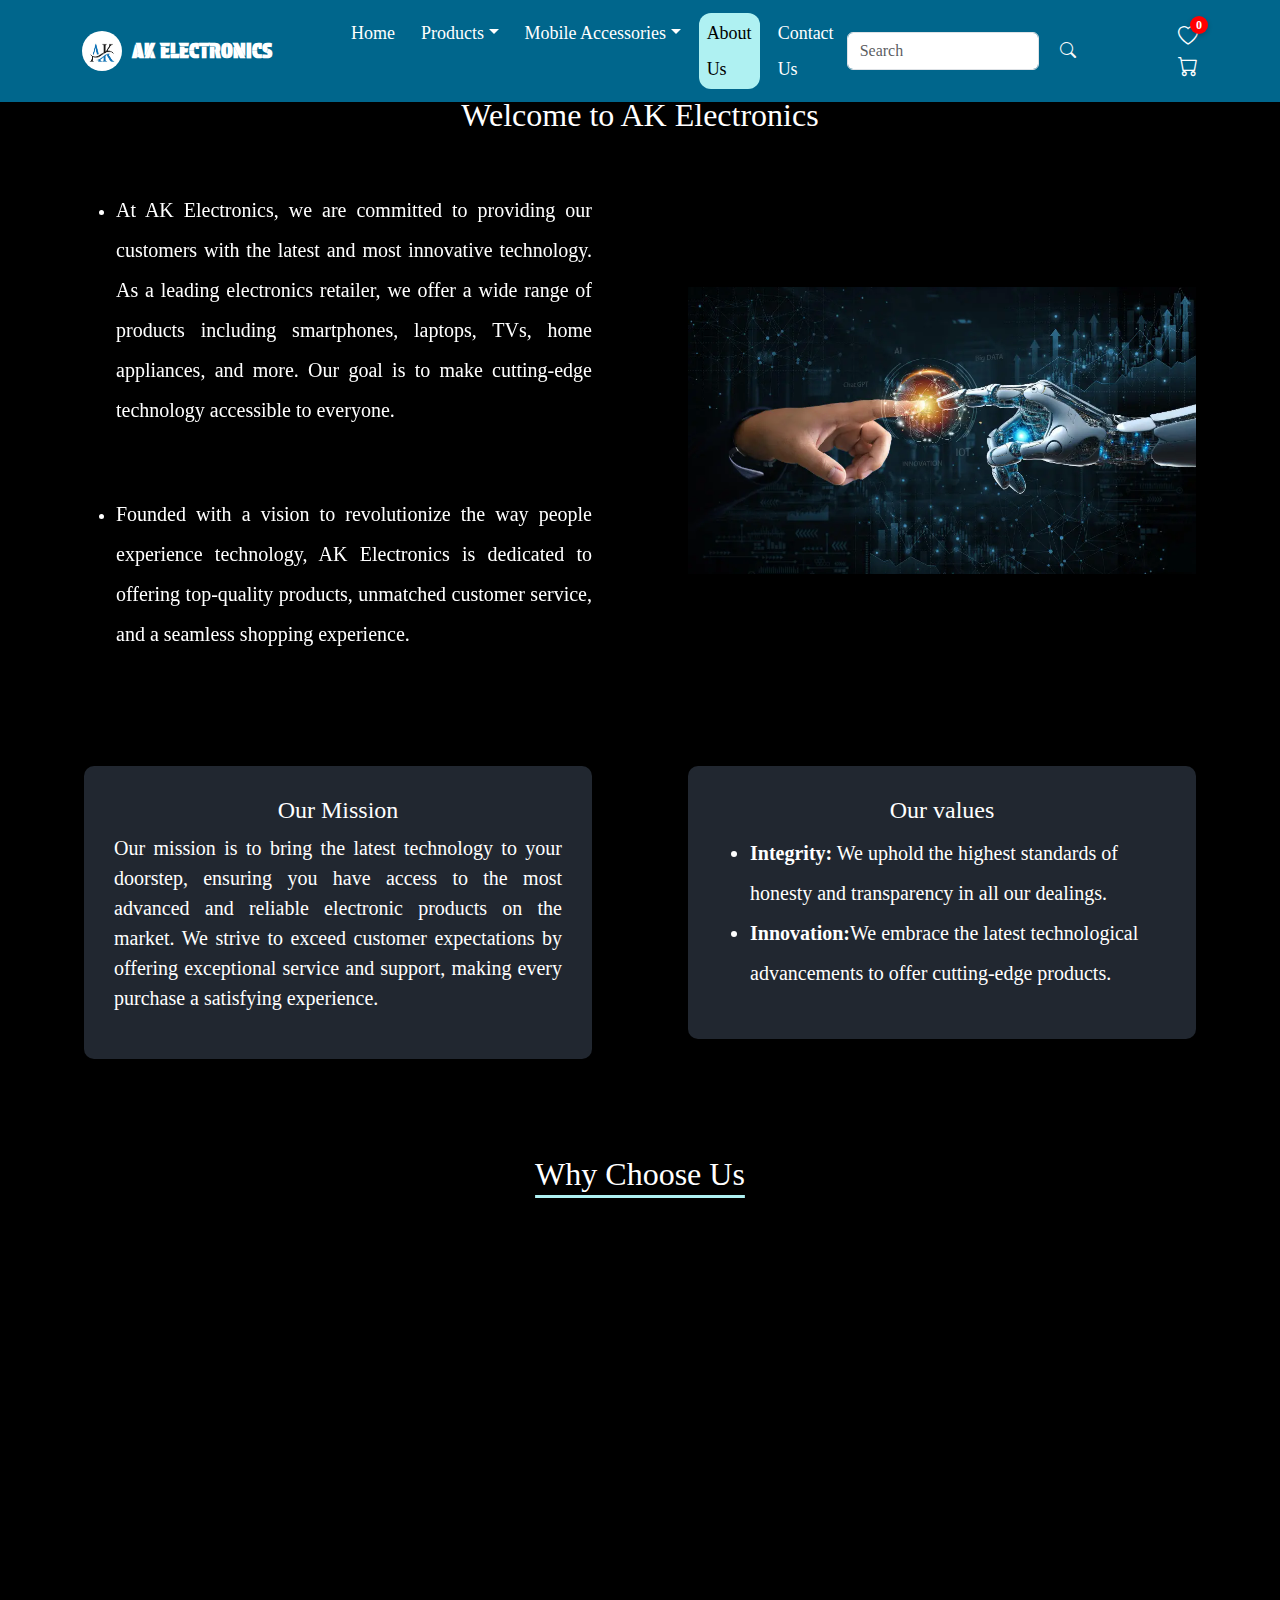
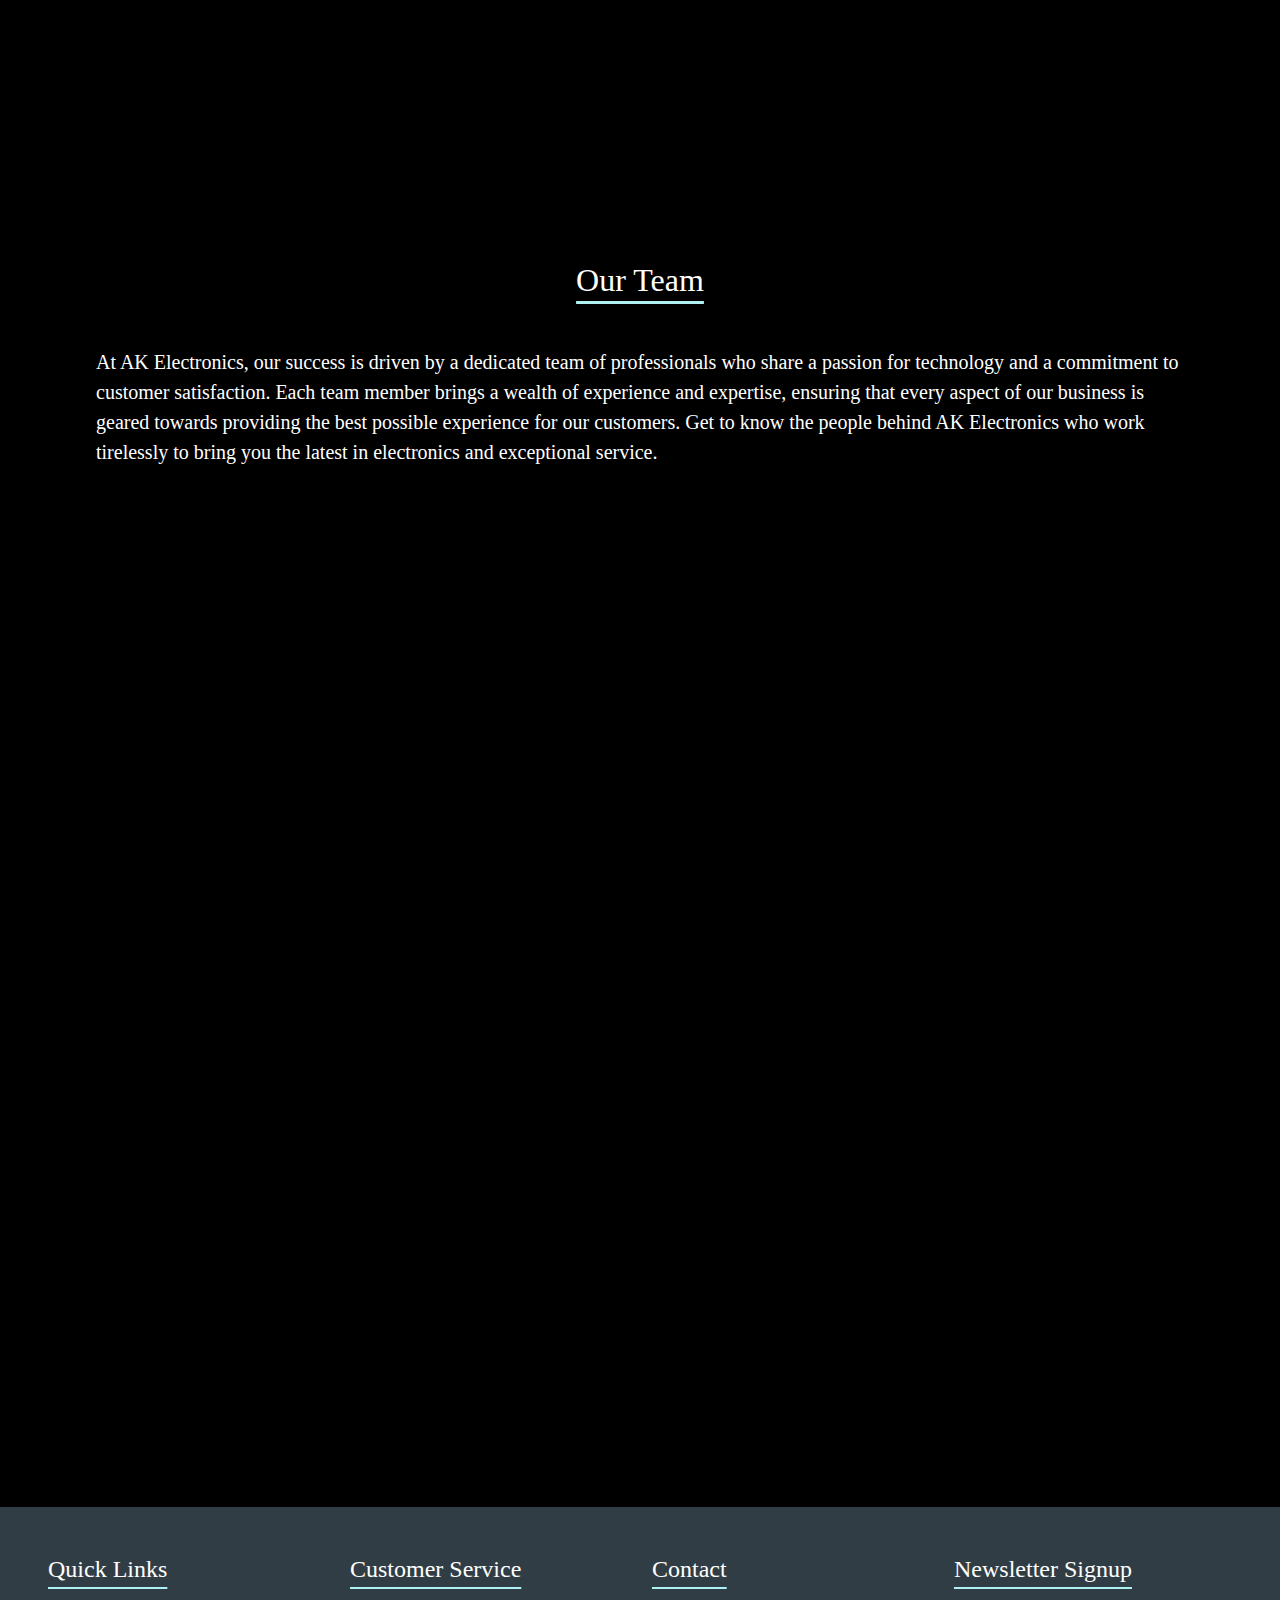
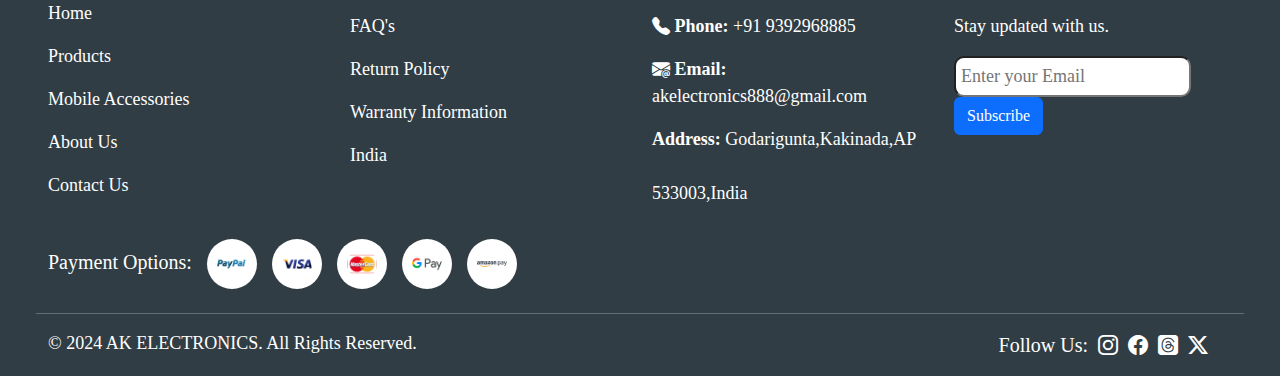
<file: AboutUs.html>
<!DOCTYPE html>
<html lang="en">
<head>
    <meta charset="UTF-8">
    <meta name="viewport" content="width=device-width, initial-scale=1.0">
    <title>About Us</title>
    <link rel="stylesheet" href="Home.css">
    <link rel="stylesheet" href="bootstrap-5.3.3-dist/css/bootstrap.min.css">
    <link rel="stylesheet" href="https://cdn.jsdelivr.net/npm/bootstrap-icons@1.11.3/font/bootstrap-icons.min.css">
    <link rel="stylesheet" href="https://cdnjs.cloudflare.com/ajax/libs/animate.css/4.1.1/animate.min.css"/>
    <link href="https://fonts.googleapis.com/css2?family=Protest+Guerrilla&display=swap" rel="stylesheet">
    <link href="https://unpkg.com/aos@2.3.1/dist/aos.css" rel="stylesheet">
</head>
<body style="background-color: black;color: white;">
    <div class="scroll-overflow">
        <nav class="navbar navbar-expand-lg fixed-top p-2" >
            <div class="container">
                <a class="navbar-brand flexcenter" href=""><img id="logo" src="assets/logo.jpg" alt=""><span style="margin-left: 10px;color: white;font-family: Protest Guerrilla,sans-serif;font-weight: 600;
        font-style: normal;">AK ELECTRONICS</span></a>
                <button id="menu-button"
                    class="navbar-toggler d-lg-none"
                    type="button"
                    data-bs-toggle="collapse"
                    data-bs-target="#collapsibleNavId"
                    aria-controls="collapsibleNavId"
                    aria-expanded="false"
                    aria-label="Toggle navigation"
                >
                    <span class="navbar-toggler-icon"></span>
                </button>
                <div class="collapse navbar-collapse" id="collapsibleNavId">
                    <ul class="navbar-nav me-auto mt-2 mt-lg-0">
                        <li class="nav-item">
                            <a class="nav-link" href="index.html">Home</a>
                        </li>
                        <li class="nav-item dropdown">
                            <a
                                class="nav-link dropdown-toggle"
                                href="Products.html"
                                id="dropdownId"
                                data-bs-toggle="dropdown"
                                aria-haspopup="true"
                                aria-expanded="false"
                                >Products</a
                            >
                            <div
                                class="dropdown-menu"
                                aria-labelledby="dropdownId"
                            >
                                <a class="dropdown-item m-0 px-3" href="Products.html#mobile-phones"
                                    >Mobiles</a
                                >
                                <a class="dropdown-item m-0 px-3" href="Products.html#lap-sec"
                                    >Laptops</a
                                >
                                <a class="dropdown-item m-0 px-3" href="Products.html#Tv-sec"
                                    >Smart  TV's</a
                                >
                                <a class="dropdown-item m-0 px-3" href="Products.html#home-appl-sec"
                                    >Home Appliances</a
                                >
                            </div>
                        </li>
                        <li class="nav-item dropdown">
                            <a
                                class="nav-link dropdown-toggle"
                                href="/Mobile_Accessories.html"
                                id="dropdownId"
                                data-bs-toggle="dropdown"
                                aria-haspopup="true"
                                aria-expanded="false"
                                >Mobile Accessories</a
                            >
                            <div
                                class="dropdown-menu"
                                aria-labelledby="dropdownId"
                            >
                                <a class="dropdown-item m-0 px-3" href="Mobile_Accessories.html#cover-sec"
                                    >Cases & Covers</a
                                >
                                <a class="dropdown-item m-0 px-3" href="Mobile_Accessories.html#charger-sec"
                                    >Chargers & Power Banks</a
                                >
                                <a class="dropdown-item m-0 px-3" href="Mobile_Accessories.html#earphones-sec"
                                    >Headphones & Earbuds</a
                                >
                                <a class="dropdown-item m-0 px-3" href="Mobile_Accessories.html#protectors-sec"
                                    >Screen Protectors</a
                                >
                            </div>
                        </li>
                        <li class="nav-item">
                            <a class="nav-link" href="AboutUs.html">About Us</a>
                        </li>
                        <li class="nav-item">
                            <a class="nav-link" href="contactUs.html">Contact Us</a>
                        </li>
                    </ul>
                    <form class="d-flex my-2 my-lg-0">
                        <input
                            class="form-control me-sm-2"
                            type="text"
                            id="search"
                            placeholder="Search"
                        />
                        <button
                            class="btn text-light my-2 my-sm-0"
                            type="submit"
                        >
                        <i class="bi bi-search"></i>
                        </button>
                    </form>
                   
                </div>
                <div class="cart-icon">
                    <i class="bi bi-heart"></i>
                    <a href="cart.html"><i class="bi bi-cart"></i></a>
                    <span id="cart-count">0</span>
                </div>
            </div>
        </nav>
        <section class="container-fluid p-5 about-intro mt-5">
            <h2>Welcome to AK Electronics</h2>
            <div class="row">
                <div data-aos="fade-right" data-aos-easing="ease-out-cubic" data-aos-duration="2000" class="col-sm-12 col-xl-6 p-5">
                    <ul>
                        <li><p>At AK Electronics, we are committed to providing our customers with the latest and most innovative technology. As a leading electronics retailer, we offer a wide range of products including smartphones, laptops, TVs, home appliances, and more. Our goal is to make cutting-edge technology accessible to everyone.</p></li><br><br>
                        <li><p>Founded with a vision to revolutionize the way people experience technology, AK Electronics is dedicated to offering top-quality products, unmatched customer service, and a seamless shopping experience.</p></li>
                    </ul>
                </div>
                <div data-aos="fade-left" data-aos-easing="ease-out-cubic" data-aos-duration="2000" class="col-sm-12 col-xl-6 flexcenter p-5">
                    <img class="w-100" src="assets/about-intro1.webp" alt="">
                </div>
            </div>
            <div class="row">
                <div data-aos="fade-right" data-aos-easing="ease-out-cubic" data-aos-duration="2000" class="col-sm-12 col-lg-6 p-5">
                    <div class="mission">
                        <h4>Our Mission</h4>
                        <p>Our mission is to bring the latest technology to your doorstep, ensuring you have access to the most advanced and reliable electronic products on the market. We strive to exceed customer expectations by offering exceptional service and support, making every purchase a satisfying experience.</p>
                    </div>
                </div>
                <div data-aos="fade-left" data-aos-easing="ease-out-cubic" data-aos-duration="2000" class="col-sm-12 col-lg-6 p-5">
                    <div class="mission">
                        <h4>Our values</h4>
                        <ul>
                            <li><b>Integrity:</b> We uphold the highest standards of honesty and transparency in all our dealings.</li>
                            <li><b>Innovation:</b>We embrace the latest technological advancements to offer cutting-edge products.</li>
                            
                        </ul>
                    </div>
                </div>
            </div>
        </section>
        <section class="container-fluid why">
            <h2>Why Choose Us</h2>
            <div class="row p-5">
                <div data-aos="zoom-out" data-aos-easing="ease-out-cubic" data-aos-duration="2000" class="col-sm-6 col-lg-4 col-xl-3 mb-3">
                    <div class="pt-5">
                        <p class="key-points flexcenter">Quality Products</p>
                        <p class="m-5 pb-3">We offer a carefully curated selection of top-quality electronics from trusted brands, ensuring reliability and performance.</p>
                    </div>
                </div>
                <div data-aos="zoom-out" data-aos-easing="ease-out-cubic" data-aos-duration="2000" class="col-sm-6 col-lg-4 col-xl-3 mb-3">
                    <div class="pt-5">
                        <p class="key-points flexcenter">Excellent Customer Service</p>
                        <p class="m-5 pb-3">Our dedicated support team is always available to assist you with any questions or concerns, providing prompt and friendly service.</p>
                    </div>
                </div>
                <div data-aos="zoom-out" data-aos-easing="ease-out-cubic" data-aos-duration="2000" class="col-sm-6 col-lg-4 col-xl-3 mb-3">
                    <div class="pt-5">
                        <p class="key-points flexcenter">Warranty and Support</p>
                        <p class="m-5 pb-3">Enjoy peace of mind with comprehensive warranty coverage and reliable post-purchase support for all our products.</p>
                    </div>
                </div>
                <div data-aos="zoom-out" data-aos-easing="ease-out-cubic" data-aos-duration="2000" class="col-sm-6 col-lg-4 col-xl-3 mb-3">
                    <div class="pt-5">
                        <p class="key-points flexcenter">Fast Delivery</p>
                        <p class="m-5 pb-3">Fast Delivery is our responsibility. We ensure swift and efficient delivery, so you receive your purchases quickly and conveniently.</p>
                    </div>
                </div>
               
            </div>
        </section>
        <section class="container-fluid team p-5">
            <h2>Our Team</h2>
            <p class="px-5 mt-5">At AK Electronics, our success is driven by a dedicated team of professionals who share a passion for technology and a commitment to customer satisfaction. Each team member brings a wealth of experience and expertise, ensuring that every aspect of our business is geared towards providing the best possible experience for our customers. Get to know the people behind AK Electronics who work tirelessly to bring you the latest in electronics and exceptional service.</p>
            <div class="row p-5">
                <div data-aos="zoom-in" data-aos-easing="ease-out-cubic" data-aos-duration="2000" class="col-sm-12 col-xl-6 mb-3">
                    <div>
                        <h4 class="mb-3">Founder & CEO - Akash</h4>
                        <p>Akash is the visionary behind AK Electronics, with over 10 years of experience in the electronics industry. With a strong background in business and technology, Akash has led the company from a small startup to a leading electronics retailer. Their commitment to innovation and customer satisfaction has been the driving force behind AK Electronics' growth. As CEO, Akash oversees all aspects of the company, ensuring that AK Electronics remains at the forefront of the industry.</p>
                    </div>
                </div>
                <div data-aos="zoom-in" data-aos-easing="ease-out-cubic" data-aos-duration="2000" class="col-sm-12 col-xl-6">
                    <div>
                        <h4 class="mb-3">Head of  Product Management - Sai</h4>
                        <p>Sai brings a deep understanding of consumer electronics and market trends to AK Electronics. With a background in engineering and product development, Sai is responsible for curating our extensive product range, ensuring that we offer the latest and most reliable technology. Sai's expertise in product strategy and innovation helps us stay ahead of the curve, delivering top-quality products that meet the needs of our customers.</p>
                    </div>
                </div>
            </div>
            <div class="row p-5">
                <div data-aos="zoom-in" data-aos-easing="ease-out-cubic" data-aos-duration="2000" class="col-sm-12 col-xl-6 mb-3">
                    <div>
                        <h4 class="mb-3">Customer Service Manage - Venkat </h4>
                        <p>With a passion for helping others and a keen eye for detail, Venkat leads our customer service team with dedication and care. Venkat has 5 years of experience in customer relations and is committed to ensuring that every customer interaction is positive and productive. Under venkat's leadership, our customer service team consistently exceeds expectations, providing timely and effective support to our valued customers.</p>
                    </div>
                </div>
                <div data-aos="zoom-in" data-aos-easing="ease-out-cubic" data-aos-duration="2000" class="col-sm-12 col-xl-6">
                    <div>
                        <h4 class="mb-3">Marketing Director - Savithri </h4>
                        <p>Savithri is a creative powerhouse with a strong background in digital marketing and brand strategy. At AK Electronics, Savithri is responsible for developing and executing marketing campaigns that resonate with our audience and drive engagement. Savithri’s innovative approach to marketing has helped elevate our brand presence, making AK Electronics a household name in the electronics industry. </p>
                    </div>
                </div>
            </div>
    
        </section>
        <footer class="container-fluid pt-5 px-5">
            <div class="row">
                <div class="col-sm-12 col-md-6 col-xl-3 quick">
                    <h4>Quick Links</h4>
                    <a href="index.html"><p>Home</p></a> <br>
                    <a href="Products.html"><p>Products</p></a> <br>
                    <a href="Mobile_Accessories.html"><p>Mobile Accessories</p></a> <br>
                    <a href="AboutUs.html"><p>About Us</p></a> <br>
                    <a href="contactUs.html"><p>Contact Us</p></a>
                </div>
                <div class="col-sm-12 col-md-6 col-xl-3">
                    <h4>Customer Service</h4>
                    <p>FAQ's</p>
                    <p>Return Policy</p>
                    <p>Warranty Information</p>
                    <p>India</p>
                </div>
                <div class="col-sm-12 col-md-6 col-xl-3">
                    <h4>Contact</h4>
                    <p><b><i class="bi bi-telephone-fill"></i> Phone:</b> +91 9392968885</p>
                    <p><b><i class="bi bi-envelope-at-fill"></i> Email:</b> akelectronics888@gmail.com</p>
                    <p><b>Address: </b>Godarigunta,Kakinada,AP <br><br>533003,India</p>
                </div>
                <div class="col-sm-12 col-md-6 col-xl-3">
                    <h4>Newsletter Signup</h4>
                    <p>Stay updated with us.</p>
                    <input type="email" placeholder="Enter your Email">
                    <button type="submit" class="btn btn-primary">Subscribe</button>
                </div>
                <div class="row pay-options mt-3 mb-3">
                <h5>Payment Options: <img src="assets/payments/paypal.png" alt="">
                    <img src="assets/payments/visa.png" alt="">
                    <img src="assets/payments/card.png" alt="">
                    <img src="assets/payments/google-pay.png" alt="">
                    <img src="assets/payments/amazon-pay.png" alt=""></h5>
                </div>
                <hr>
                <div class="row">
                    <div class="col-6">
                        <p id="right">© 2024 AK ELECTRONICS. All Rights Reserved.</p>
                    </div>
                    <div class="col-6">
                        <p id="follow">Follow Us: <i class="bi bi-instagram"></i>
                            <i class="bi bi-facebook"></i>
                            <i class="bi bi-threads-fill"></i>
                            <i class="bi bi-twitter-x"></i> </p>
                    </div>
                </div>
            </div>
        </footer>
        <script src="bootstrap-5.3.3-dist/js/bootstrap.bundle.min.js"></script>
        <script src="script.js"></script>
        <script src="https://unpkg.com/aos@2.3.1/dist/aos.js"></script>
        <script>
            AOS.init();
        </script>
    </div>
</body>
</html>
</file>
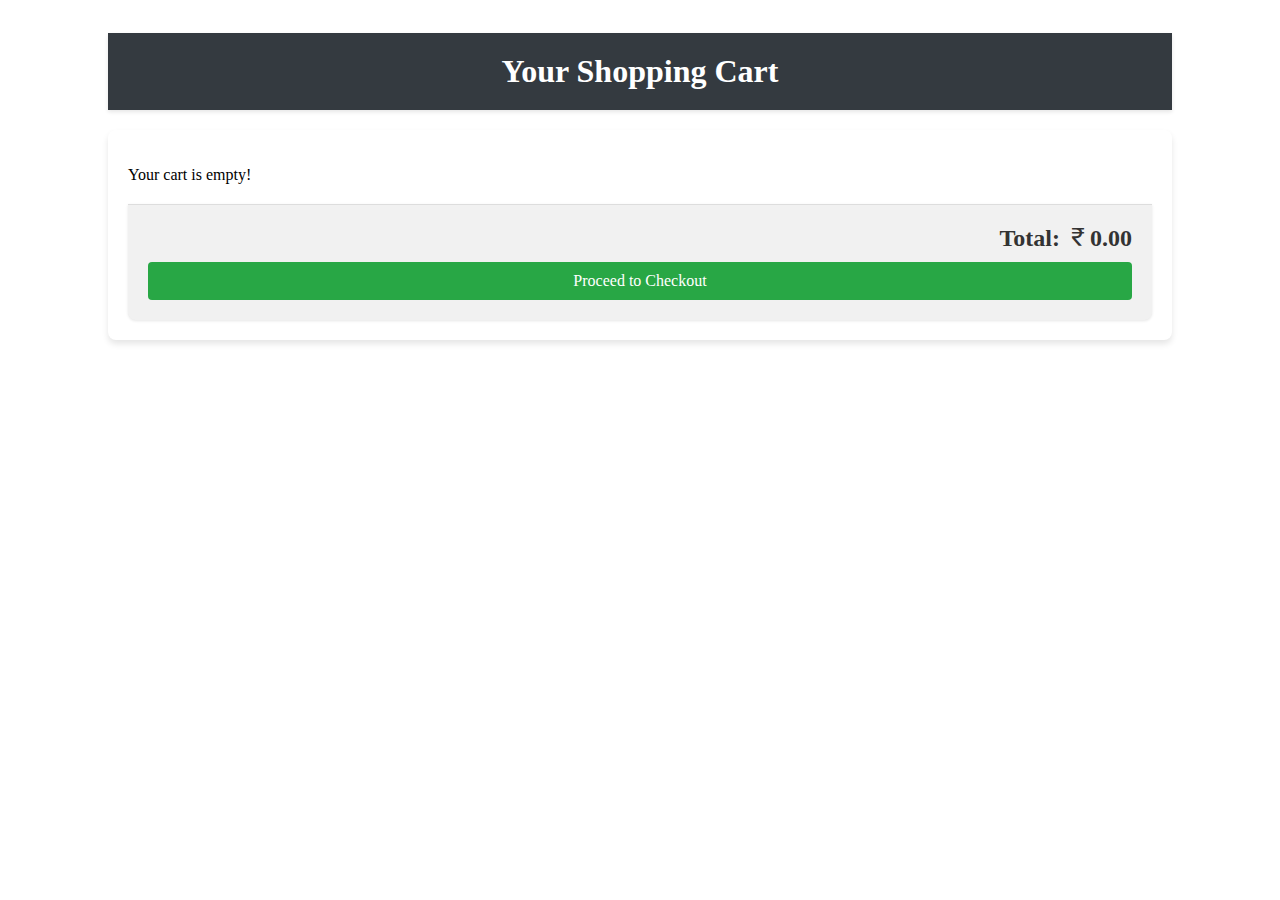
<file: cart.html>
<!DOCTYPE html>
<html lang="en">
<head>
    <meta charset="UTF-8">
    <meta name="viewport" content="width=device-width, initial-scale=1.0">
    <title>Cart Page</title>
    <link rel="stylesheet" href="Home.css">
    <link rel="stylesheet" href="https://cdn.jsdelivr.net/npm/bootstrap-icons/font/bootstrap-icons.css">
</head>
<style>
    /* General Styles */

</style>
<body>
    <div class="cart-page">
        <header>
            <h1>Your Shopping Cart</h1>
        </header>
    
        <main>
            <div id="cart-items"></div>
            <div class="cart-summary">
                <h2>Total: <i class="bi bi-currency-rupee"></i><span id="total-price">0.00</span></h2>
                <button class="checkout-btn">Proceed to Checkout</button>
            </div>
        </main>
    </div>

    <script src="cart.js"></script>
</body>
</html>
</file>
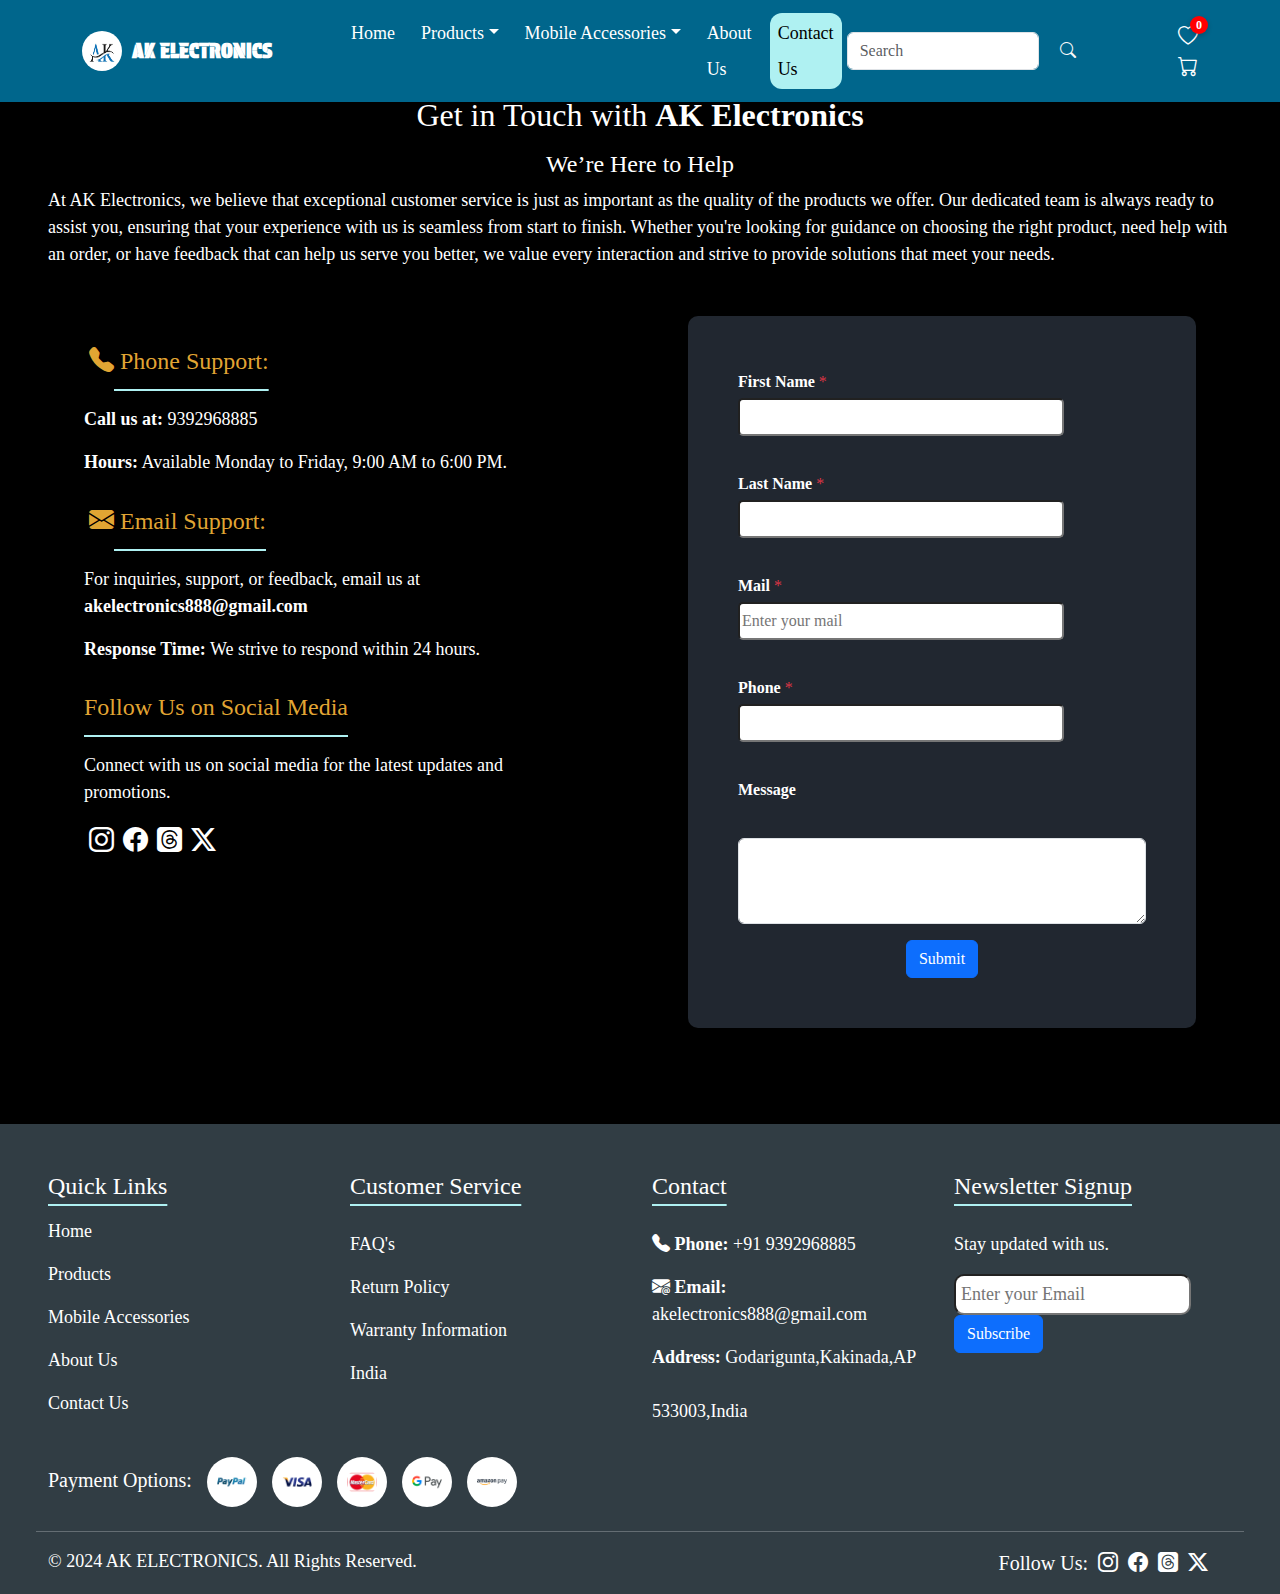
<file: contactUs.html>
<!DOCTYPE html>
<html lang="en">
<head>
    <meta charset="UTF-8">
    <meta name="viewport" content="width=device-width, initial-scale=1.0">
    <title>Contact Us</title>
    <link rel="stylesheet" href="Home.css">
    <link rel="stylesheet" href="bootstrap-5.3.3-dist/css/bootstrap.min.css">
    <link rel="stylesheet" href="https://cdn.jsdelivr.net/npm/bootstrap-icons@1.11.3/font/bootstrap-icons.min.css">
    <link rel="stylesheet" href="https://cdnjs.cloudflare.com/ajax/libs/animate.css/4.1.1/animate.min.css"/>
    <link href="https://fonts.googleapis.com/css2?family=Protest+Guerrilla&display=swap" rel="stylesheet">
</head>
<body style="background-color: black;color: white;">
    <nav class="navbar navbar-expand-lg fixed-top p-2" >
        <div class="container">
            <a class="navbar-brand flexcenter" href=""><img id="logo" src="assets/logo.jpg" alt=""><span style="margin-left: 10px;color: white;font-family: Protest Guerrilla,sans-serif;font-weight: 600;
    font-style: normal;">AK ELECTRONICS</span></a>
            <button id="menu-button"
                class="navbar-toggler d-lg-none"
                type="button"
                data-bs-toggle="collapse"
                data-bs-target="#collapsibleNavId"
                aria-controls="collapsibleNavId"
                aria-expanded="false"
                aria-label="Toggle navigation"
            >
                <span class="navbar-toggler-icon"></span>
            </button>
            <div class="collapse navbar-collapse" id="collapsibleNavId">
                <ul class="navbar-nav me-auto mt-2 mt-lg-0">
                    <li class="nav-item">
                        <a class="nav-link" href="index.html">Home</a>
                    </li>
                    <li class="nav-item dropdown">
                        <a
                            class="nav-link dropdown-toggle"
                            href="Products.html"
                            id="dropdownId"
                            data-bs-toggle="dropdown"
                            aria-haspopup="true"
                            aria-expanded="false"
                            >Products</a
                        >
                        <div
                            class="dropdown-menu"
                            aria-labelledby="dropdownId"
                        >
                            <a class="dropdown-item m-0 px-3" href="Products.html#mobile-phones"
                                >Mobiles</a
                            >
                            <a class="dropdown-item m-0 px-3" href="Products.html#lap-sec"
                                >Laptops</a
                            >
                            <a class="dropdown-item m-0 px-3" href="Products.html#Tv-sec"
                                >Smart  TV's</a
                            >
                            <a class="dropdown-item m-0 px-3" href="Products.html#home-appl-sec"
                                >Home Appliances</a
                            >
                        </div>
                    </li>
                    <li class="nav-item dropdown">
                        <a
                            class="nav-link dropdown-toggle"
                            href="/Mobile_Accessories.html"
                            id="dropdownId"
                            data-bs-toggle="dropdown"
                            aria-haspopup="true"
                            aria-expanded="false"
                            >Mobile Accessories</a
                        >
                        <div
                            class="dropdown-menu"
                            aria-labelledby="dropdownId"
                        >
                            <a class="dropdown-item m-0 px-3" href="Mobile_Accessories.html#cover-sec"
                                >Cases & Covers</a
                            >
                            <a class="dropdown-item m-0 px-3" href="Mobile_Accessories.html#charger-sec"
                                >Chargers & Power Banks</a
                            >
                            <a class="dropdown-item m-0 px-3" href="Mobile_Accessories.html#earphones-sec"
                                >Headphones & Earbuds</a
                            >
                            <a class="dropdown-item m-0 px-3" href="Mobile_Accessories.html#protectors-sec"
                                >Screen Protectors</a
                            >
                        </div>
                    </li>
                    <li class="nav-item">
                        <a class="nav-link" href="AboutUs.html">About Us</a>
                    </li>
                    <li class="nav-item">
                        <a class="nav-link" href="contactUs.html">Contact Us</a>
                    </li>
                </ul>
                <form class="d-flex my-2 my-lg-0">
                    <input
                        class="form-control me-sm-2"
                        type="text"
                        id="search"
                        placeholder="Search"
                    />
                    <button
                        class="btn text-light my-2 my-sm-0"
                        type="submit"
                    >
                    <i class="bi bi-search"></i>
                    </button>
                </form>
               
            </div>
            <div class="cart-icon">
                <i class="bi bi-heart"></i>
                <a href="cart.html"><i class="bi bi-cart"></i></a>
                <span id="cart-count">0</span>
            </div>
        </div>
    </nav>
    <section class="container-fluid p-5 contact-page mt-5">
        <div class="contact-top">
            <h2>Get in Touch with <b>AK Electronics</b></h2>
            <h4 class="mt-3">We’re Here to Help</h4>
            <p>At AK Electronics, we believe that exceptional customer service is just as important as the quality of the products we offer. Our dedicated team is always ready to assist you, ensuring that your experience with us is seamless from start to finish. Whether you're looking for guidance on choosing the right product, need help with an order, or have feedback that can help us serve you better, we value every interaction and strive to provide solutions that meet your needs.</p>
        </div>
        <div class="row mt-5">
            <div class="col-sm-12 col-xl-6 px-5">
                <h4><i class="bi bi-telephone-fill"></i> Phone Support:</h4>
                <p><b>Call us at:</b> 9392968885</p>
                <p><b>Hours:</b> Available Monday to Friday, 9:00 AM to 6:00 PM.</p>
                <h4><i class="bi bi-envelope-fill"></i> Email Support:</h4>
                <p>For inquiries, support, or feedback, email us at <b>akelectronics888@gmail.com</b></p>
                <p><b>Response Time:</b> We strive to respond within 24 hours.</p>
                <h4>Follow Us on Social Media</h4>
                <p>Connect with us on social media for the latest updates and promotions.</p>
                <i class="bi bi-instagram"></i>
                        <i class="bi bi-facebook"></i>
                        <i class="bi bi-threads-fill"></i>
                        <i class="bi bi-twitter-x"></i>
            </div>
            <div class="col-sm-12 col-xl-6 flexcenter px-5 mb-5">
                <form action="ThankYou.html" target="new" onsubmit="return validate()">
                    <label for="fname"><b>First Name</b> <span class="text-danger">*</span></label><br>
                    <input type="text" id="fname">  <br>
                    <span id="nameError" class="text-danger"></span><br>
            
                    <label for="lname"><b>Last Name</b> <span class="text-danger">*</span></label><br>
                    <input type="text" id="lname"> <br>
                    <span id="nameError2" class="text-danger"></span><br>
            
                    <label for="mail"><b>Mail</b> <span class="text-danger">*</span></label><br>
                    <input type="email" id="mail" placeholder="Enter your mail"> <br>
                    <span id="mailError" class="text-danger"></span><br>
            
                    <label for="mobile"><b>Phone</b> <span class="text-danger">*</span></label><br>
                    <input type="tel" id="mobile"> <br>
                    <span id="mobileError" class="text-danger"></span><br>
            
                    <label for="message"><b>Message</b></label><br>
                    <div class="mb-3">
                        <label for="message" class="form-label"></label>
                        <textarea class="form-control" id="message" rows="3"></textarea>
                    </div>
            
                    <div class="flexcenter">
                        <button type="submit" class="btn btn-primary">Submit</button>
                    </div>  
                </form>
            </div>
        </div>
    </section>
    <footer class="container-fluid pt-5 px-5">
        <div class="row">
            <div class="col-sm-12 col-md-6 col-xl-3 quick">
                <h4>Quick Links</h4>
                <a href="index.html"><p>Home</p></a> <br>
                <a href="Products.html"><p>Products</p></a> <br>
                <a href="Mobile_Accessories.html"><p>Mobile Accessories</p></a> <br>
                <a href="AboutUs.html"><p>About Us</p></a> <br>
                <a href="contactUs.html"><p>Contact Us</p></a>
            </div>
            <div class="col-sm-12 col-md-6 col-xl-3">
                <h4>Customer Service</h4>
                <p>FAQ's</p>
                <p>Return Policy</p>
                <p>Warranty Information</p>
                <p>India</p>
            </div>
            <div class="col-sm-12 col-md-6 col-xl-3">
                <h4>Contact</h4>
                <p><b><i class="bi bi-telephone-fill"></i> Phone:</b> +91 9392968885</p>
                <p><b><i class="bi bi-envelope-at-fill"></i> Email:</b> akelectronics888@gmail.com</p>
                <p><b>Address: </b>Godarigunta,Kakinada,AP <br><br>533003,India</p>
            </div>
            <div class="col-sm-12 col-md-6 col-xl-3">
                <h4>Newsletter Signup</h4>
                <p>Stay updated with us.</p>
                <input type="email" placeholder="Enter your Email">
                <button type="submit" class="btn btn-primary">Subscribe</button>
            </div>
            <div class="row pay-options mt-3 mb-3">
            <h5>Payment Options: <img src="assets/payments/paypal.png" alt="">
                <img src="assets/payments/visa.png" alt="">
                <img src="assets/payments/card.png" alt="">
                <img src="assets/payments/google-pay.png" alt="">
                <img src="assets/payments/amazon-pay.png" alt=""></h5>
            </div>
            <hr>
            <div class="row">
                <div class="col-6">
                    <p id="right">© 2024 AK ELECTRONICS. All Rights Reserved.</p>
                </div>
                <div class="col-6">
                    <p id="follow">Follow Us: <i class="bi bi-instagram"></i>
                        <i class="bi bi-facebook"></i>
                        <i class="bi bi-threads-fill"></i>
                        <i class="bi bi-twitter-x"></i> </p>
                </div>
            </div>
        </div>
    </footer>
    <script src="bootstrap-5.3.3-dist/js/bootstrap.bundle.min.js"></script>
    <script src="script.js"></script>
</body>
</html>
</file>
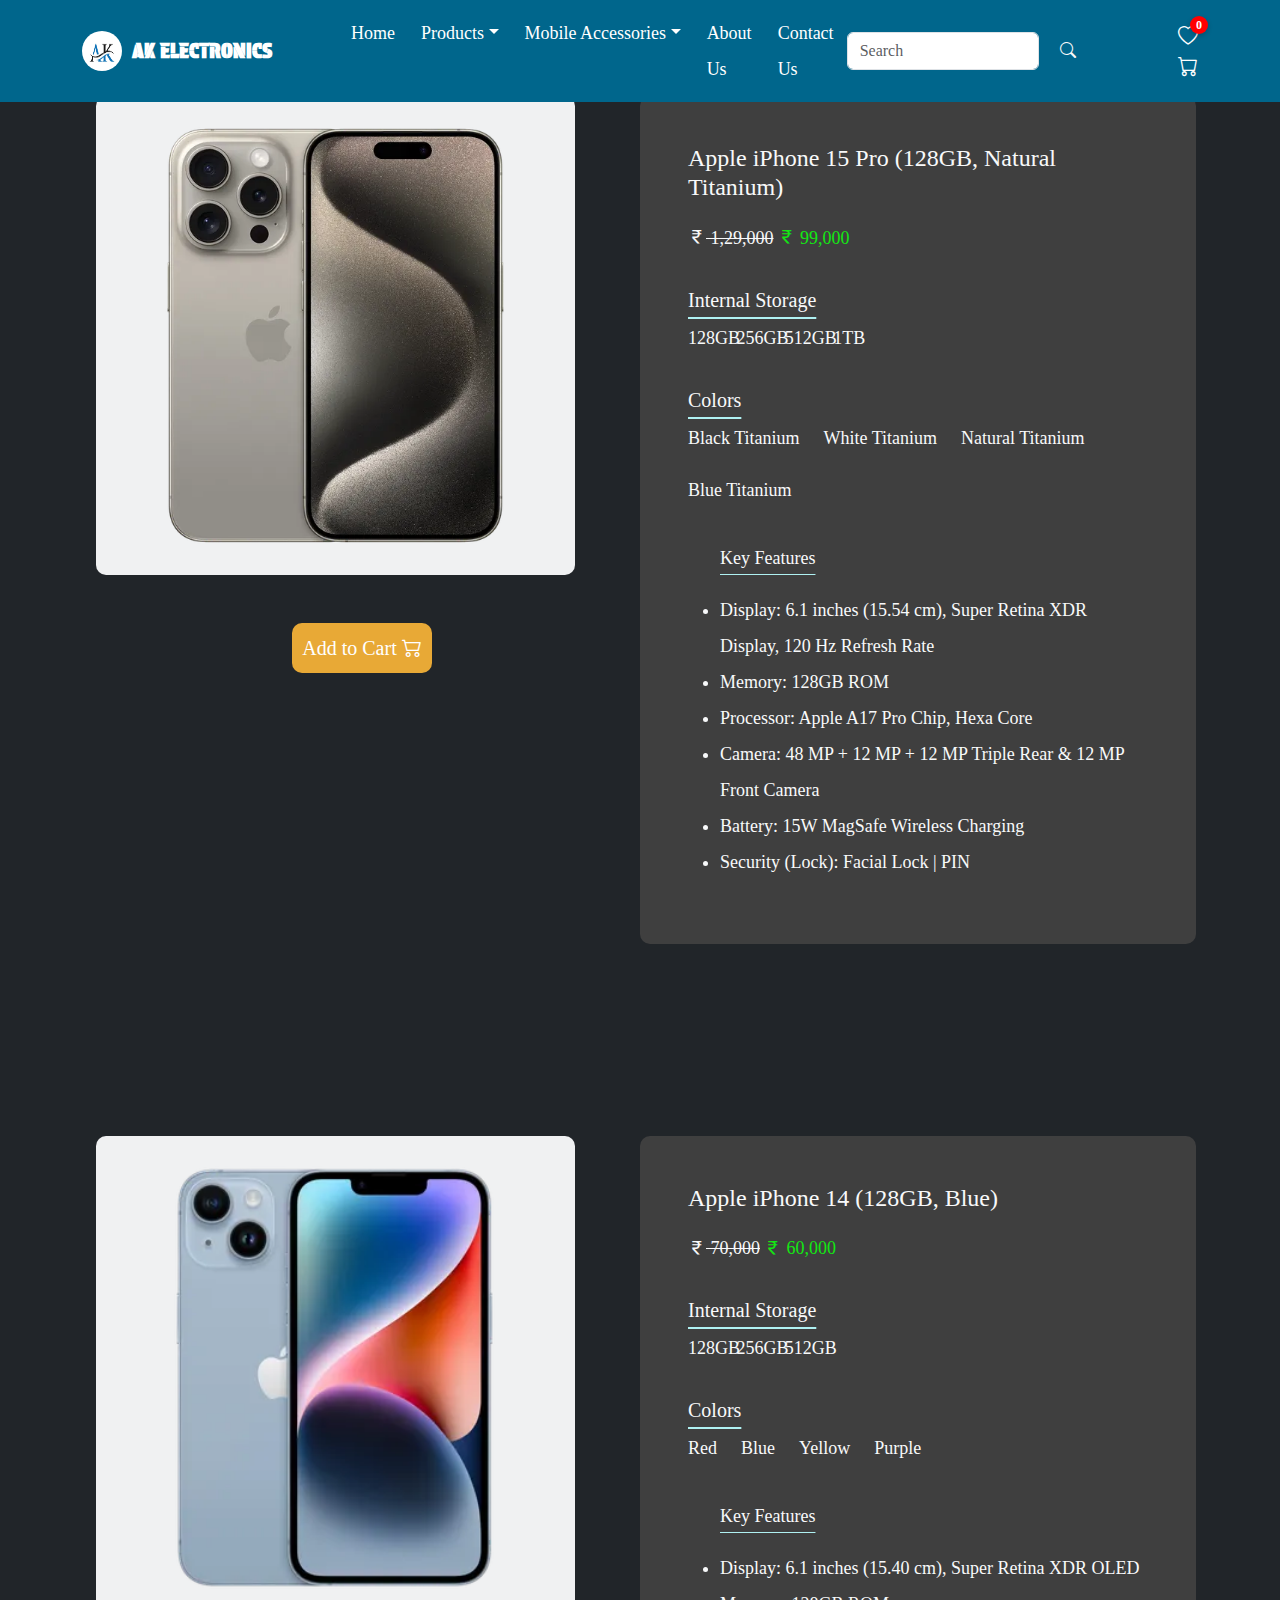
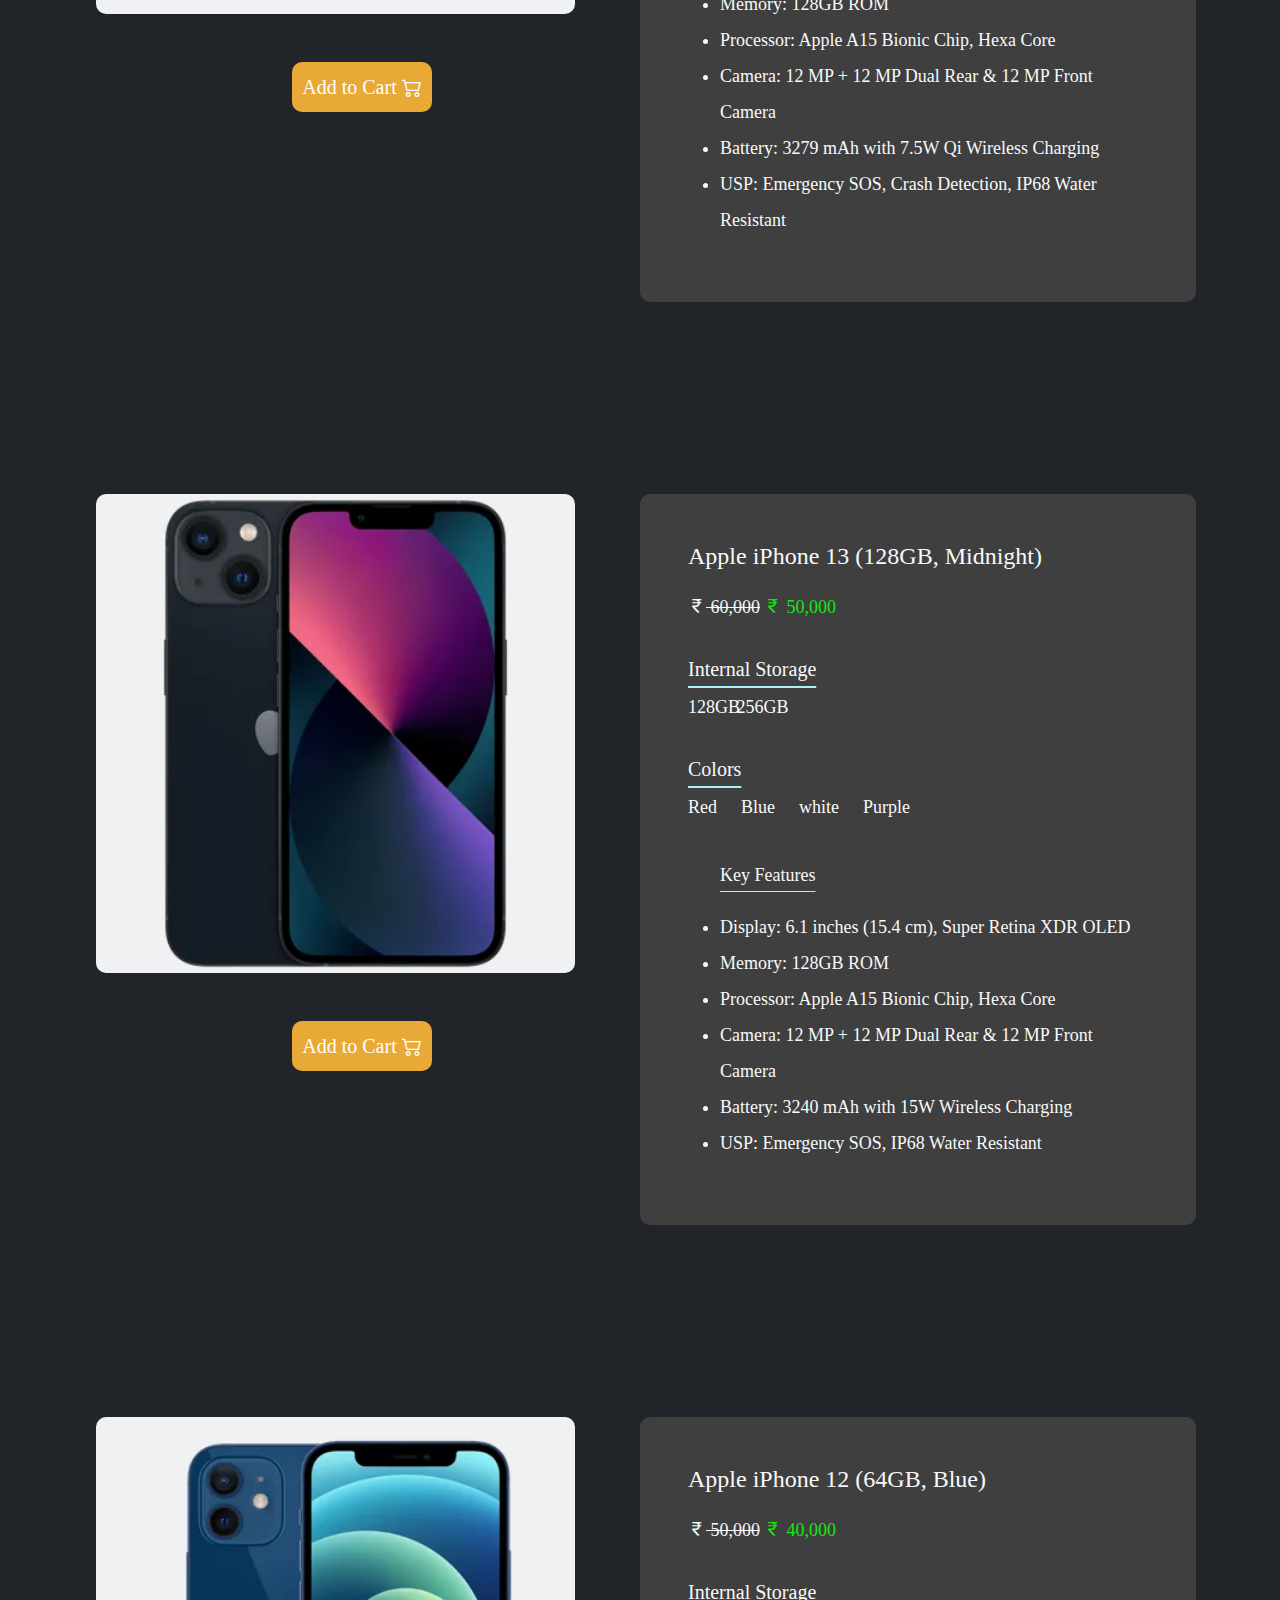
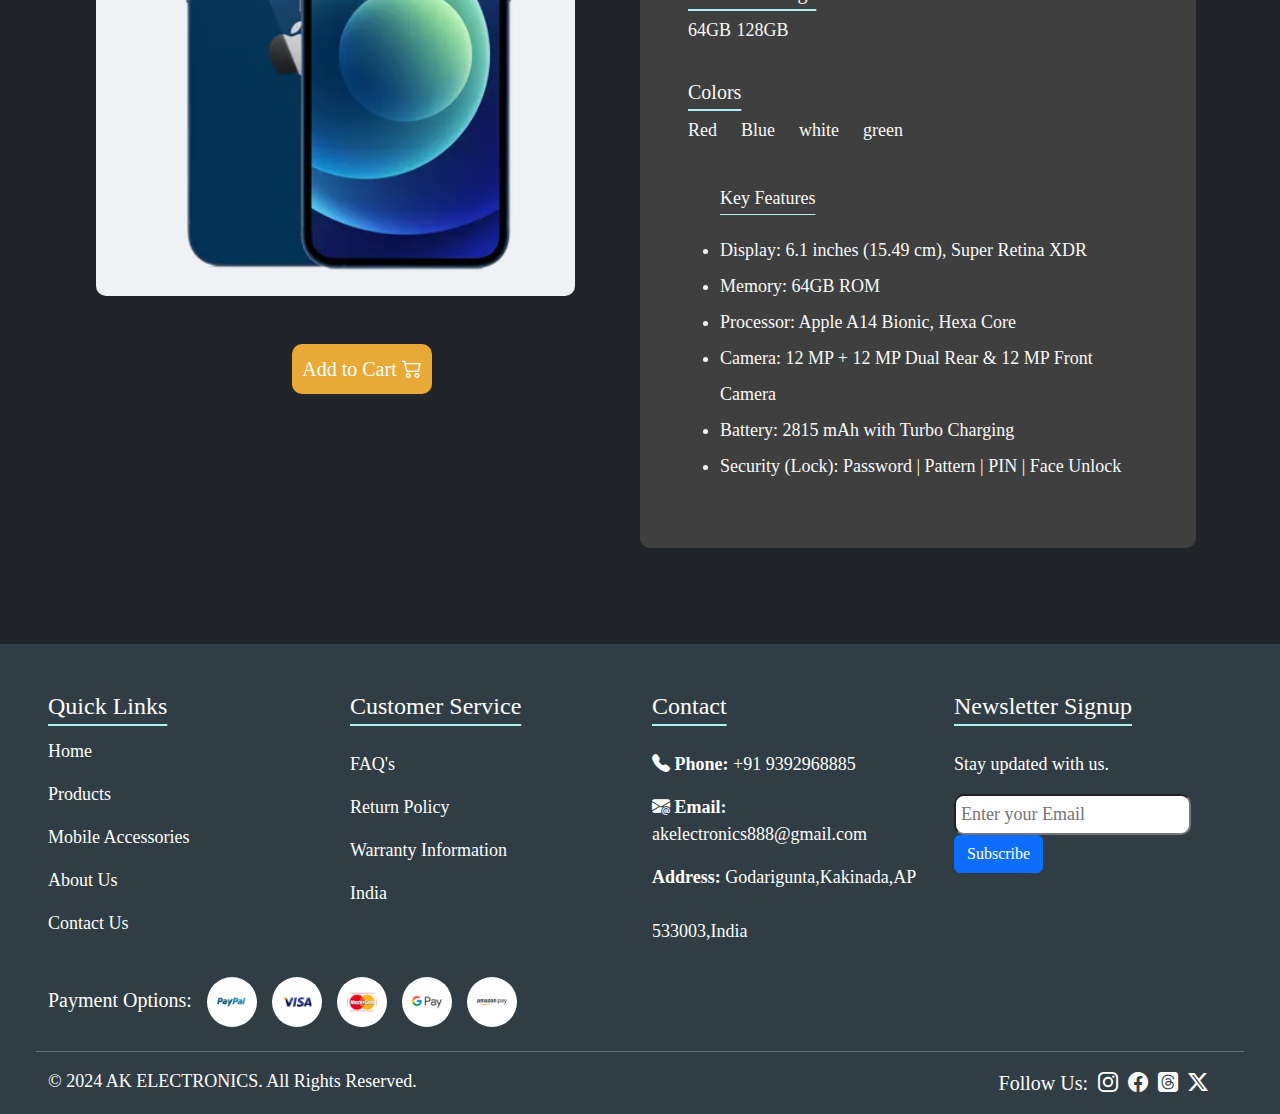
<file: feature_details.html>
<!DOCTYPE html>
<html lang="en">
<head>
    <meta charset="UTF-8">
    <meta name="viewport" content="width=device-width, initial-scale=1.0">
    <title>features</title>
</head>
    <link rel="stylesheet" href="Home.css">
    <link rel="stylesheet" href="bootstrap-5.3.3-dist/css/bootstrap.min.css">
    <link rel="stylesheet" href="https://cdn.jsdelivr.net/npm/bootstrap-icons@1.11.3/font/bootstrap-icons.min.css">
    <link rel="stylesheet" href="https://cdnjs.cloudflare.com/ajax/libs/animate.css/4.1.1/animate.min.css"/>
    <link href="https://fonts.googleapis.com/css2?family=Protest+Guerrilla&display=swap" rel="stylesheet">
<body class="bg-dark text-light">
    <nav class="navbar navbar-expand-lg fixed-top p-2" >
        <div class="container">
            <a class="navbar-brand flexcenter" href=""><img id="logo" src="assets/logo.jpg" alt=""><span style="margin-left: 10px;color: white;font-family: Protest Guerrilla,sans-serif;font-weight: 600;
    font-style: normal;">AK ELECTRONICS</span></a>
            <button id="menu-button"
                class="navbar-toggler d-lg-none"
                type="button"
                data-bs-toggle="collapse"
                data-bs-target="#collapsibleNavId"
                aria-controls="collapsibleNavId"
                aria-expanded="false"
                aria-label="Toggle navigation"
            >
                <span class="navbar-toggler-icon"></span>
            </button>
            <div class="collapse navbar-collapse" id="collapsibleNavId">
                <ul class="navbar-nav me-auto mt-2 mt-lg-0">
                    <li class="nav-item">
                        <a class="nav-link" href="index.html">Home</a>
                    </li>
                    <li class="nav-item dropdown">
                        <a
                            class="nav-link dropdown-toggle"
                            href="Products.html"
                            id="dropdownId"
                            data-bs-toggle="dropdown"
                            aria-haspopup="true"
                            aria-expanded="false"
                            >Products</a
                        >
                        <div
                            class="dropdown-menu"
                            aria-labelledby="dropdownId"
                        >
                            <a class="dropdown-item m-0 px-3" href="Products.html#mobile-phones"
                                >Mobiles</a
                            >
                            <a class="dropdown-item m-0 px-3" href="Products.html#lap-sec"
                                >Laptops</a
                            >
                            <a class="dropdown-item m-0 px-3" href="Products.html#Tv-sec"
                                >Smart  TV's</a
                            >
                            <a class="dropdown-item m-0 px-3" href="Products.html#home-appl-sec"
                                >Home Appliances</a
                            >
                        </div>
                    </li>
                    <li class="nav-item dropdown">
                        <a
                            class="nav-link dropdown-toggle"
                            href="/Mobile_Accessories.html"
                            id="dropdownId"
                            data-bs-toggle="dropdown"
                            aria-haspopup="true"
                            aria-expanded="false"
                            >Mobile Accessories</a
                        >
                        <div
                            class="dropdown-menu"
                            aria-labelledby="dropdownId"
                        >
                            <a class="dropdown-item m-0 px-3" href="Mobile_Accessories.html#cover-sec"
                                >Cases & Covers</a
                            >
                            <a class="dropdown-item m-0 px-3" href="Mobile_Accessories.html#charger-sec"
                                >Chargers & Power Banks</a
                            >
                            <a class="dropdown-item m-0 px-3" href="Mobile_Accessories.html#earphones-sec"
                                >Headphones & Earbuds</a
                            >
                            <a class="dropdown-item m-0 px-3" href="Mobile_Accessories.html#protectors-sec"
                                >Screen Protectors</a
                            >
                        </div>
                    </li>
                    <li class="nav-item">
                        <a class="nav-link" href="AboutUs.html">About Us</a>
                    </li>
                    <li class="nav-item">
                        <a class="nav-link" href="contactUs.html">Contact Us</a>
                    </li>
                </ul>
                <form class="d-flex my-2 my-lg-0">
                    <input
                        class="form-control me-sm-2"
                        type="text"
                        id="search"
                        placeholder="Search"
                    />
                    <button
                        class="btn text-light my-2 my-sm-0"
                        type="submit"
                    >
                    <i class="bi bi-search"></i>
                    </button>
                </form>
               
            </div>
            <div class="cart-icon">
                <i class="bi bi-heart"></i>
                <a href="cart.html"><i class="bi bi-cart"></i></a>
                <span id="cart-count">0</span>
            </div>
        </div>
    </nav> 
    <section class="p-5">
        <div class="row p-5 features">
            <div class="col-sm-12 col-xl-6">
                <img src="assets/phones/iphone1.webp" alt="">
                <div class="flexcenter m-5"><a href=""><button>Add to Cart <i class="bi bi-cart2"></i></button></a></div>
            </div>
            <div class="col-sm-12 col-xl-6 p-5 feature_details">
                <h4>Apple iPhone 15 Pro (128GB, Natural Titanium)</h4>
                <div class="price">
                    <p class="mrp"><i class="bi bi-currency-rupee"></i> 1,29,000</p>
                    <p class="offer"><i class="bi bi-currency-rupee"></i> 99,000</p>
                </div>
                <div class="row storage pt-3">
                    <h5>Internal Storage</h5>
                    <div class="col-3">
                        <p>128GB</p>
                    </div>
                    <div class="col-3">
                        <p>256GB</p>
                    </div>
                    <div class="col-3">
                        <p>512GB</p>
                    </div>
                    <div class="col-3">
                        <p>1TB</p>
                    </div>
                </div>
                <div class="row pt-3 colors">
                    <h5>Colors</h5>
                        <p>Black Titanium</p>
                        <p>White Titanium</p>
                        <p>Natural Titanium</p>
                        <p>Blue Titanium</p>
                </div>
                <div class="pt-3">
                    <Ul>
                        <p>Key Features</p>
                        <li>Display: 6.1 inches (15.54 cm), Super Retina XDR Display, 120 Hz Refresh Rate</li>
                        <li>Memory: 128GB ROM</li>
                        <li>Processor: Apple A17 Pro Chip, Hexa Core</li>
                        <li>Camera: 48 MP + 12 MP + 12 MP Triple Rear & 12 MP Front Camera</li>
                        <li> Battery: 15W MagSafe Wireless Charging</li>
                        <li>Security (Lock): Facial Lock | PIN</li>
                    </Ul>
                </div>
            </div>
            
        </div>
    </section>
    <section id="iphone2" class="p-5">
        <div class="row p-5 features">
            <div class="col-sm-12 col-xl-6">
                <img src="assets/phones/iphone2.webp" alt="">
                <div class="flexcenter m-5"><a href=""><button>Add to Cart <i class="bi bi-cart2"></i></button></a></div>
            </div>
            <div class="col-sm-12 col-xl-6 p-5 feature_details">
                <h4>Apple iPhone 14 (128GB, Blue)</h4>
                <div class="price">
                    <p class="mrp"><i class="bi bi-currency-rupee"></i> 70,000</p>
                    <p class="offer"><i class="bi bi-currency-rupee"></i> 60,000</p>
                </div>
                <div class="row storage pt-3">
                    <h5>Internal Storage</h5>
                    <div class="col-3">
                        <p>128GB</p>
                    </div>
                    <div class="col-3">
                        <p>256GB</p>
                    </div>
                    <div class="col-3">
                        <p>512GB</p>
                    </div>
                </div>
                <div class="row pt-3 colors">
                    <h5>Colors</h5>
                        <p>Red</p>
                        <p>Blue</p>
                        <p>Yellow</p>
                        <p>Purple</p>
                </div>
                <div class="pt-3">
                    <Ul>
                        <p>Key Features</p>
                        <li>Display: 6.1 inches (15.40 cm), Super Retina XDR OLED</li>
                        <li>Memory: 128GB ROM</li>
                        <li>Processor: Apple A15 Bionic Chip, Hexa Core</li>
                        <li>Camera: 12 MP + 12 MP Dual Rear & 12 MP Front Camera</li>
                        <li>Battery: 3279 mAh with 7.5W Qi Wireless Charging</li>
                        <li>USP: Emergency SOS, Crash Detection, IP68 Water Resistant</li>
                    </Ul>
                </div>
            </div>
            
        </div>
    </section>
    <section id="iphone3" class="p-5">
        <div class="row p-5 features">
            <div class="col-sm-12 col-xl-6">
                <img src="assets/phones/iphone3.webp" alt="">
                <div class="flexcenter m-5"><a href=""><button>Add to Cart <i class="bi bi-cart2"></i></button></a></div>
            </div>
            <div class="col-sm-12 col-xl-6 p-5 feature_details">
                <h4>Apple iPhone 13 (128GB, Midnight)</h4>
                <div class="price">
                    <p class="mrp"><i class="bi bi-currency-rupee"></i> 60,000</p>
                    <p class="offer"><i class="bi bi-currency-rupee"></i> 50,000</p>
                </div>
                <div class="row storage pt-3">
                    <h5>Internal Storage</h5>
                    <div class="col-3">
                        <p>128GB</p>
                    </div>
                    <div class="col-3">
                        <p>256GB</p>
                    </div>
                </div>
                <div class="row pt-3 colors">
                    <h5>Colors</h5>
                        <p>Red</p>
                        <p>Blue</p>
                        <p>white</p>
                        <p>Purple</p>
                </div>
                <div class="pt-3">
                    <Ul>
                        <p>Key Features</p>
                        <li>Display: 6.1 inches (15.4 cm), Super Retina XDR OLED</li>
                        <li>Memory: 128GB ROM</li>
                        <li>Processor: Apple A15 Bionic Chip, Hexa Core</li>
                        <li>Camera: 12 MP + 12 MP Dual Rear & 12 MP Front Camera</li>
                        <li>Battery: 3240 mAh with 15W Wireless Charging</li>
                        <li>USP: Emergency SOS, IP68 Water Resistant</li>
                    </Ul>
                </div>
            </div>
            
        </div>
    </section>
    <section id="iphone4" class="p-5">
        <div class="row p-5 features">
            <div class="col-sm-12 col-xl-6">
                <img src="assets/phones/iphone4.webp" alt="">
                <div class="flexcenter m-5"><a href=""><button>Add to Cart <i class="bi bi-cart2"></i></button></a></div>
            </div>
            <div class="col-sm-12 col-xl-6 p-5 feature_details">
                <h4>Apple iPhone 12 (64GB, Blue)</h4>
                <div class="price">
                    <p class="mrp"><i class="bi bi-currency-rupee"></i> 50,000</p>
                    <p class="offer"><i class="bi bi-currency-rupee"></i> 40,000</p>
                </div>
                <div class="row storage pt-3">
                    <h5>Internal Storage</h5>
                    <div class="col-3">
                        <p>64GB</p>
                    </div>
                    <div class="col-3">
                        <p>128GB</p>
                    </div>
                </div>
                <div class="row pt-3 colors">
                    <h5>Colors</h5>
                        <p>Red</p>
                        <p>Blue</p>
                        <p>white</p>
                        <p>green</p>
                </div>
                <div class="pt-3">
                    <Ul>
                        <p>Key Features</p>
                        <li>Display: 6.1 inches (15.49 cm), Super Retina XDR</li>
                        <li>Memory: 64GB ROM</li>
                        <li>Processor: Apple A14 Bionic, Hexa Core</li>
                        <li>Camera: 12 MP + 12 MP Dual Rear & 12 MP Front Camera</li>
                        <li>Battery: 2815 mAh with Turbo Charging</li>
                        <li>Security (Lock): Password | Pattern | PIN | Face Unlock</li>
                    </Ul>
                </div>
            </div>
            
        </div>
    </section>
    <footer class="container-fluid pt-5 px-5">
        <div class="row">
            <div class="col-sm-12 col-md-6 col-xl-3 quick">
                <h4>Quick Links</h4>
                <a href="index.html"><p>Home</p></a> <br>
                <a href="Products.html"><p>Products</p></a> <br>
                <a href="Mobile_Accessories.html"><p>Mobile Accessories</p></a> <br>
                <a href="AboutUs.html"><p>About Us</p></a> <br>
                <a href="contactUs.html"><p>Contact Us</p></a>
            </div>
            <div class="col-sm-12 col-md-6 col-xl-3">
                <h4>Customer Service</h4>
                <p>FAQ's</p>
                <p>Return Policy</p>
                <p>Warranty Information</p>
                <p>India</p>
            </div>
            <div class="col-sm-12 col-md-6 col-xl-3">
                <h4>Contact</h4>
                <p><b><i class="bi bi-telephone-fill"></i> Phone:</b> +91 9392968885</p>
                <p><b><i class="bi bi-envelope-at-fill"></i> Email:</b> akelectronics888@gmail.com</p>
                <p><b>Address: </b>Godarigunta,Kakinada,AP <br><br>533003,India</p>
            </div>
            <div class="col-sm-12 col-md-6 col-xl-3">
                <h4>Newsletter Signup</h4>
                <p>Stay updated with us.</p>
                <input type="email" placeholder="Enter your Email">
                <button type="submit" class="btn btn-primary">Subscribe</button>
            </div>
            <div class="row pay-options mt-3 mb-3">
            <h5>Payment Options: <img src="assets/payments/paypal.png" alt="">
                <img src="assets/payments/visa.png" alt="">
                <img src="assets/payments/card.png" alt="">
                <img src="assets/payments/google-pay.png" alt="">
                <img src="assets/payments/amazon-pay.png" alt=""></h5>
            </div>
            <hr>
            <div class="row">
                <div class="col-6">
                    <p id="right">© 2024 AK ELECTRONICS. All Rights Reserved.</p>
                </div>
                <div class="col-6">
                    <p id="follow">Follow Us: <i class="bi bi-instagram"></i>
                        <i class="bi bi-facebook"></i>
                        <i class="bi bi-threads-fill"></i>
                        <i class="bi bi-twitter-x"></i> </p>
                </div>
            </div>
        </div>
    </footer>
    <script src="bootstrap-5.3.3-dist/js/bootstrap.bundle.min.js"></script>
    <script src="script.js"></script>
</body>
</html>
</file>
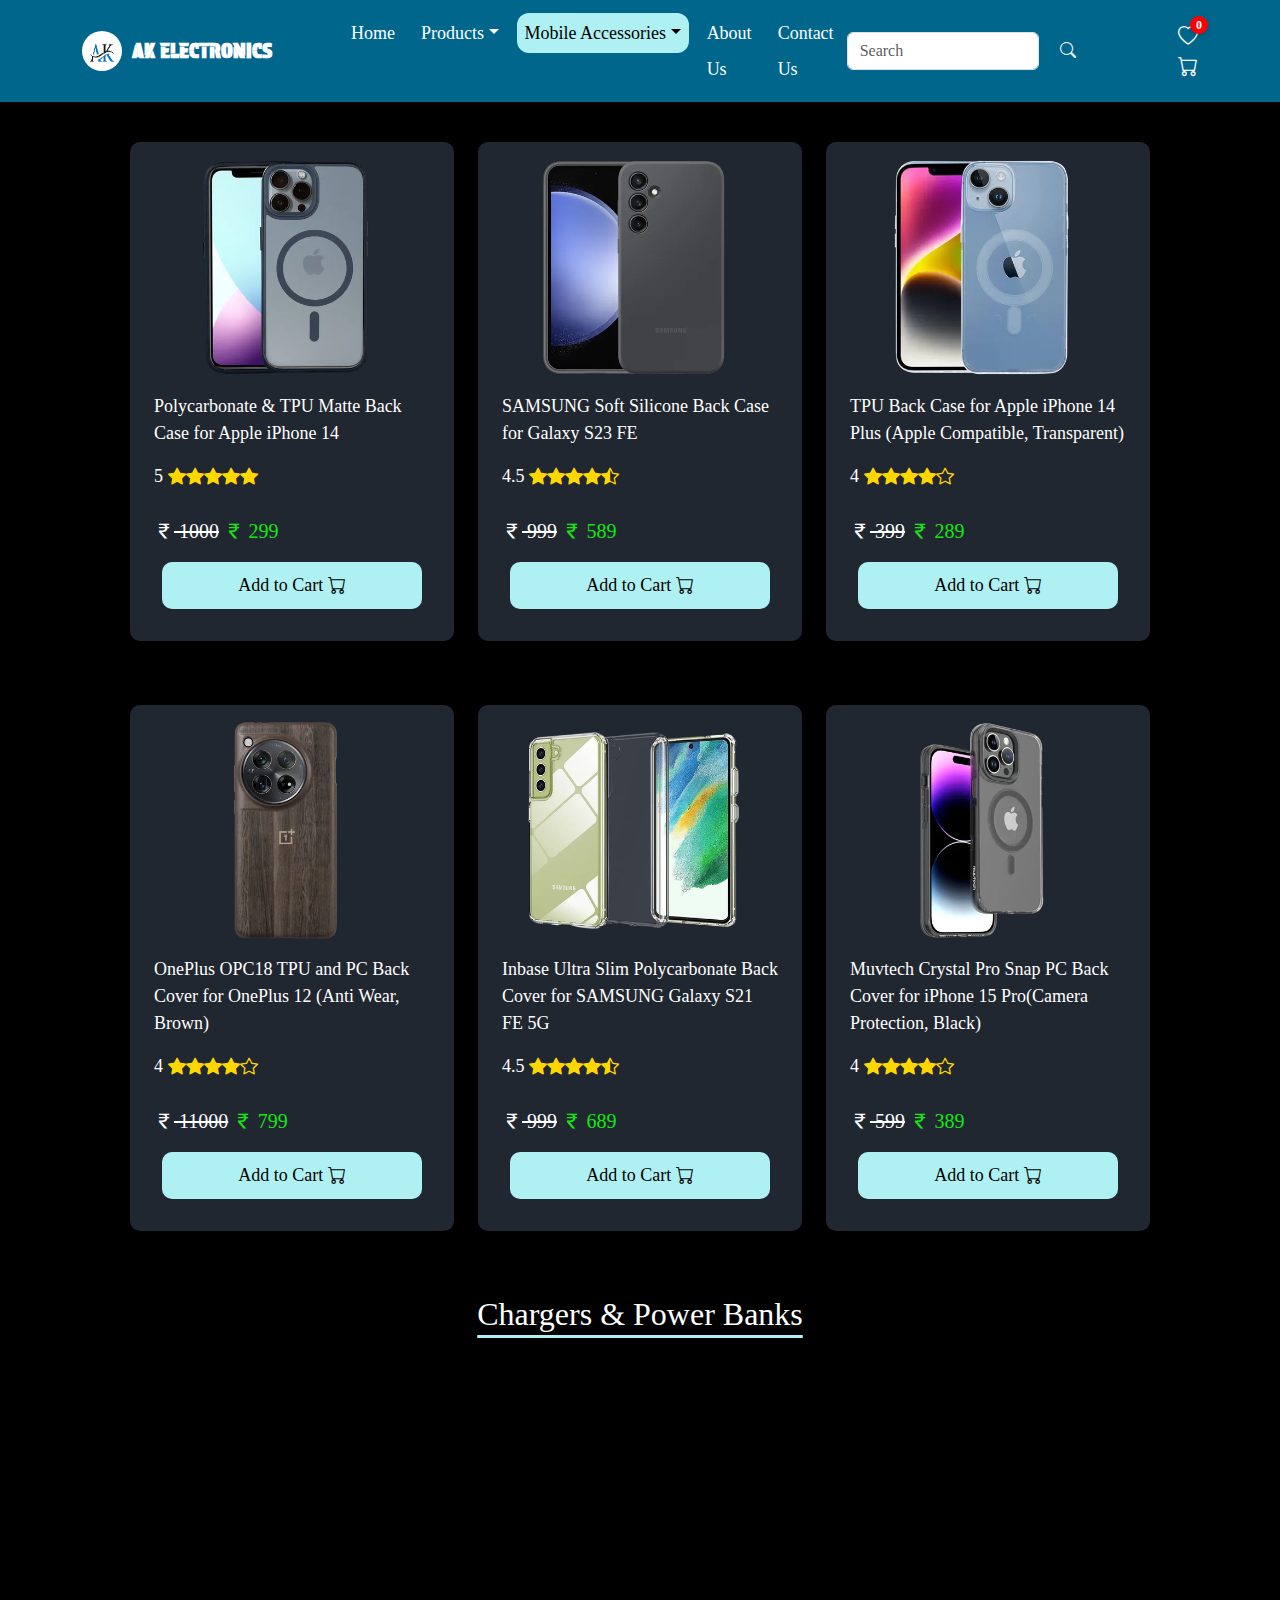
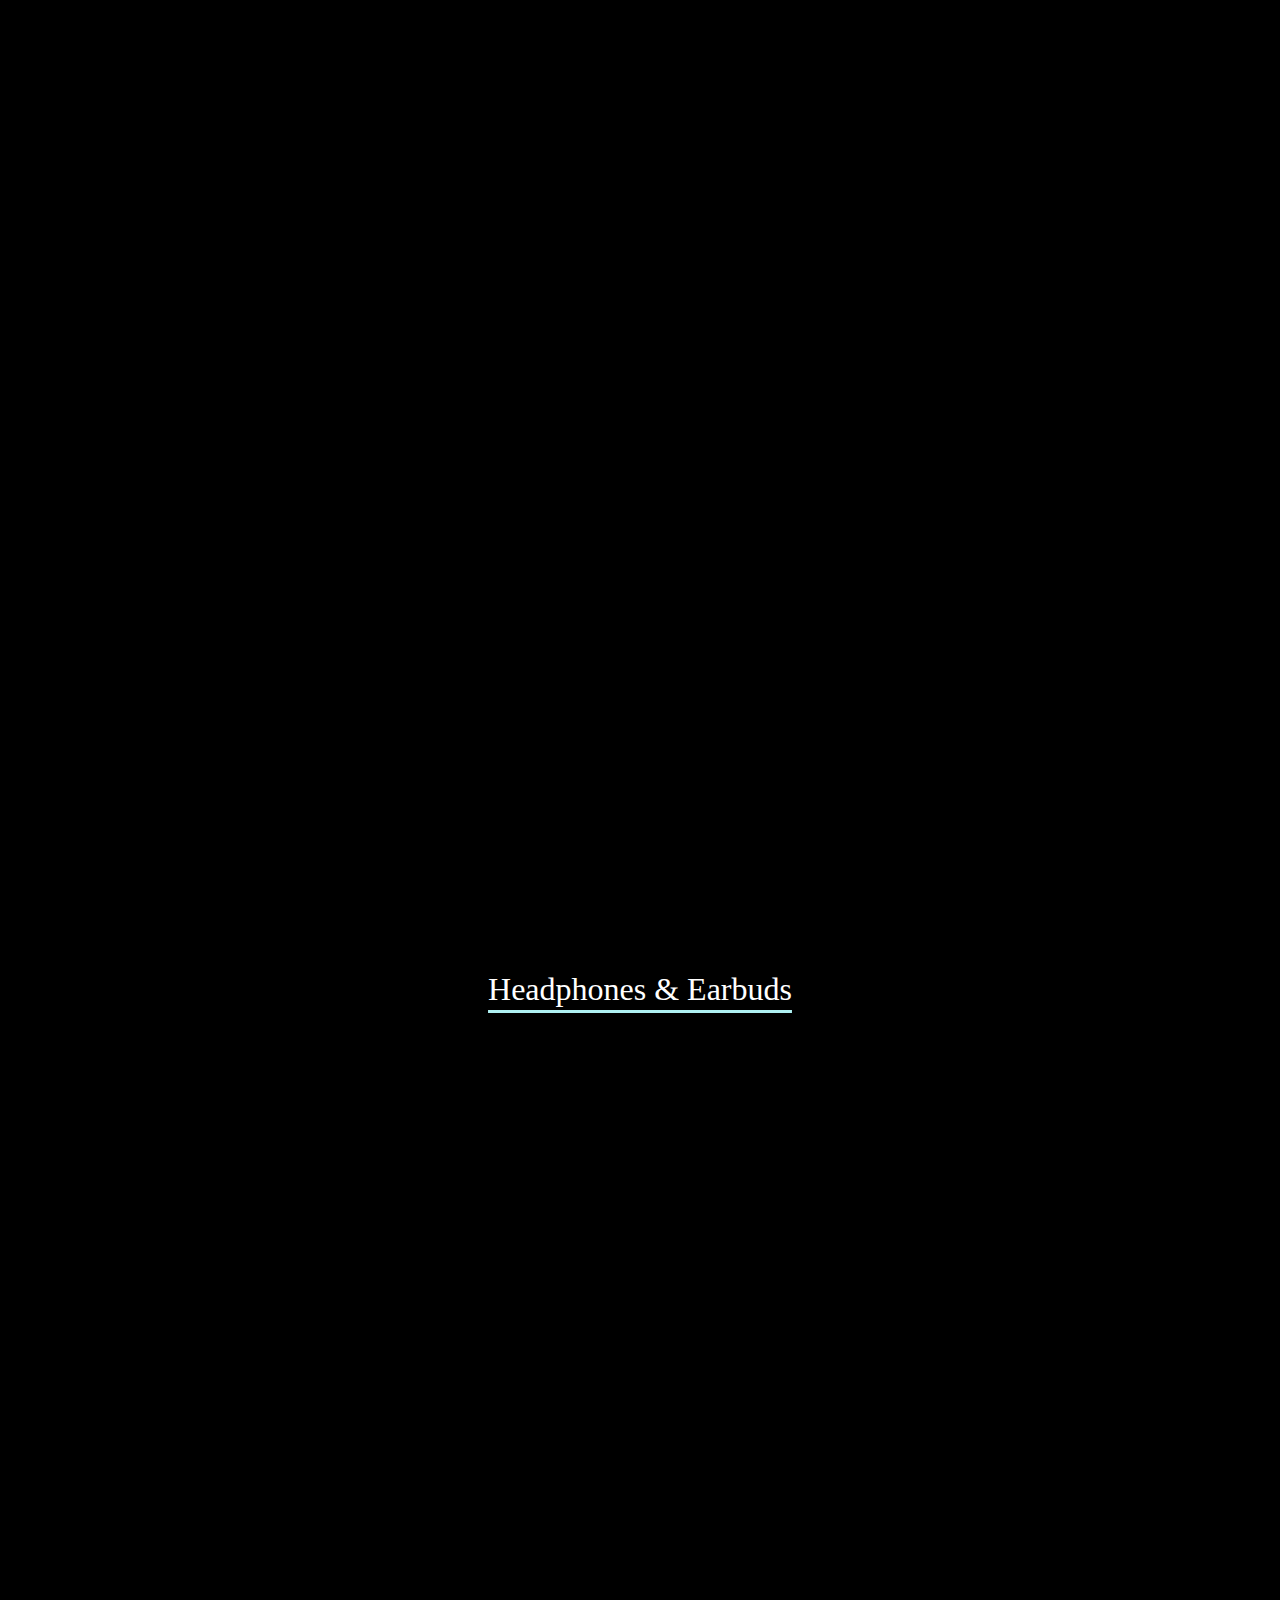
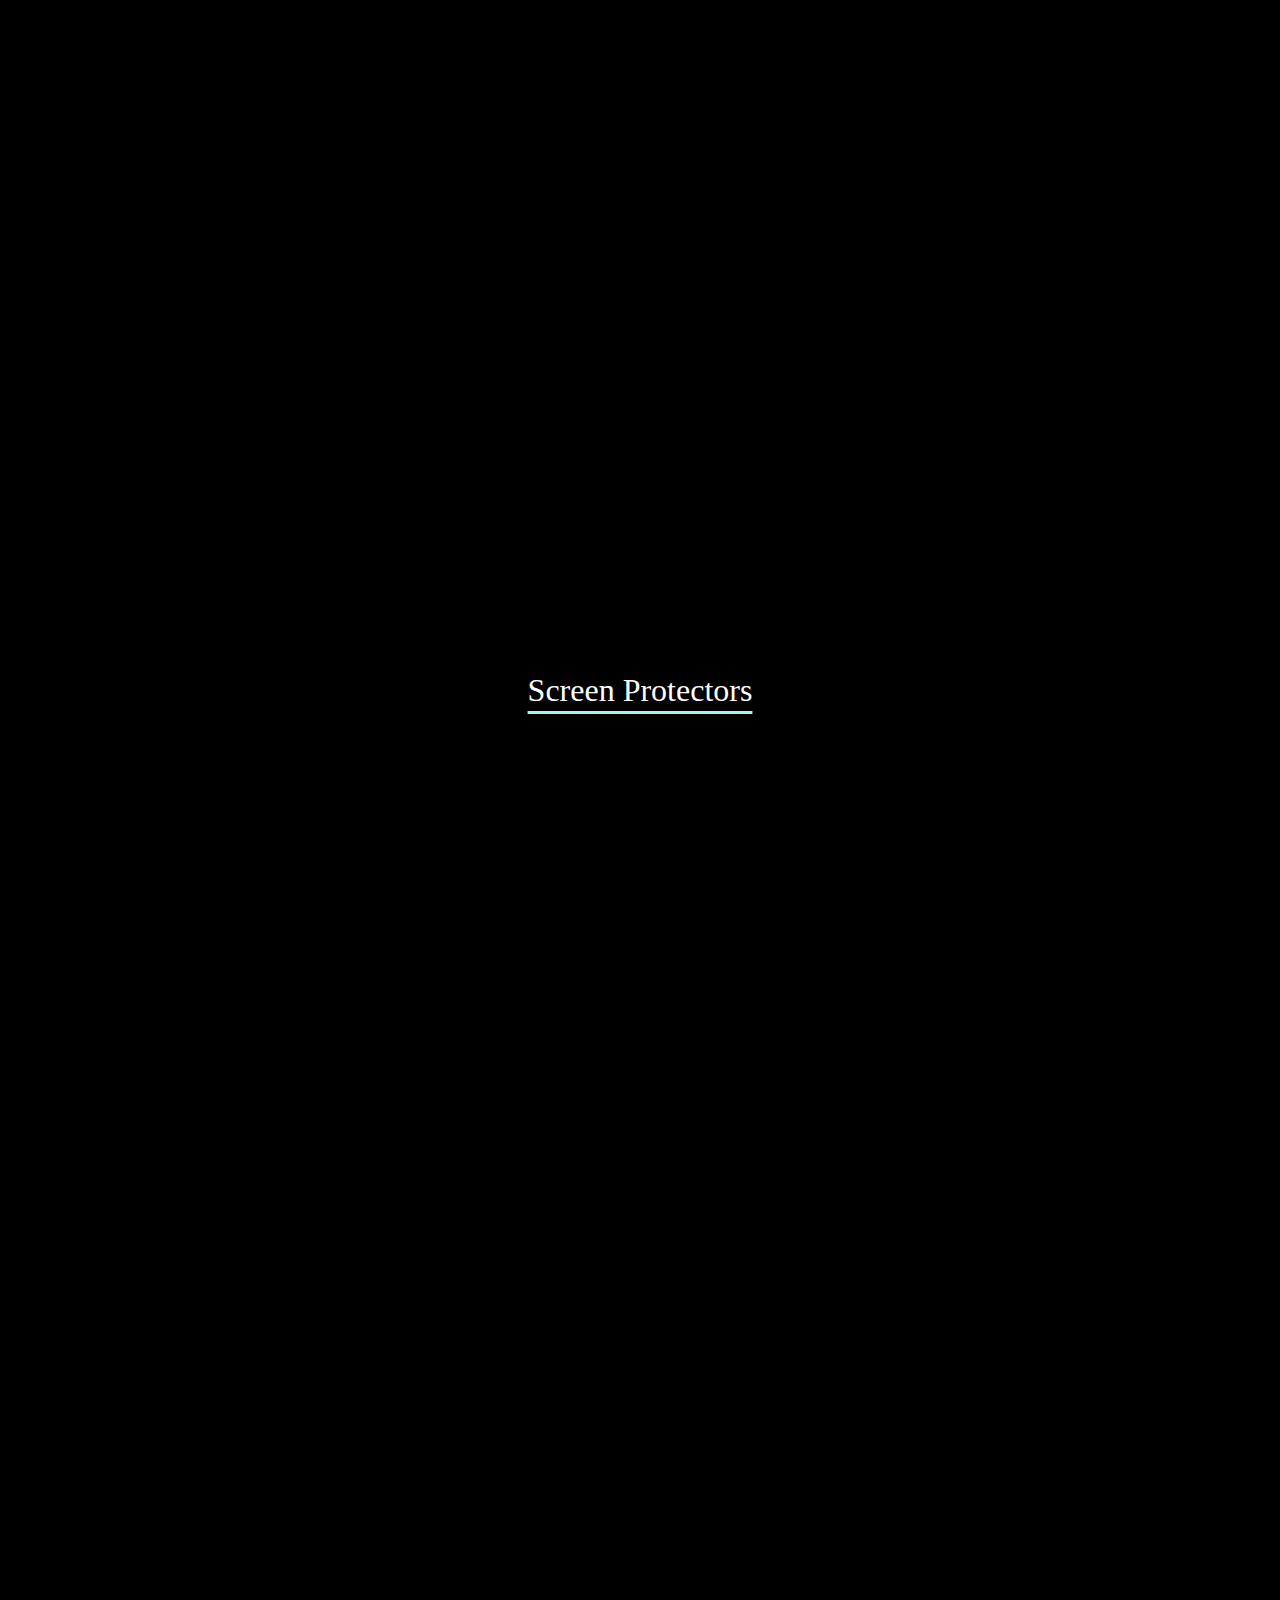
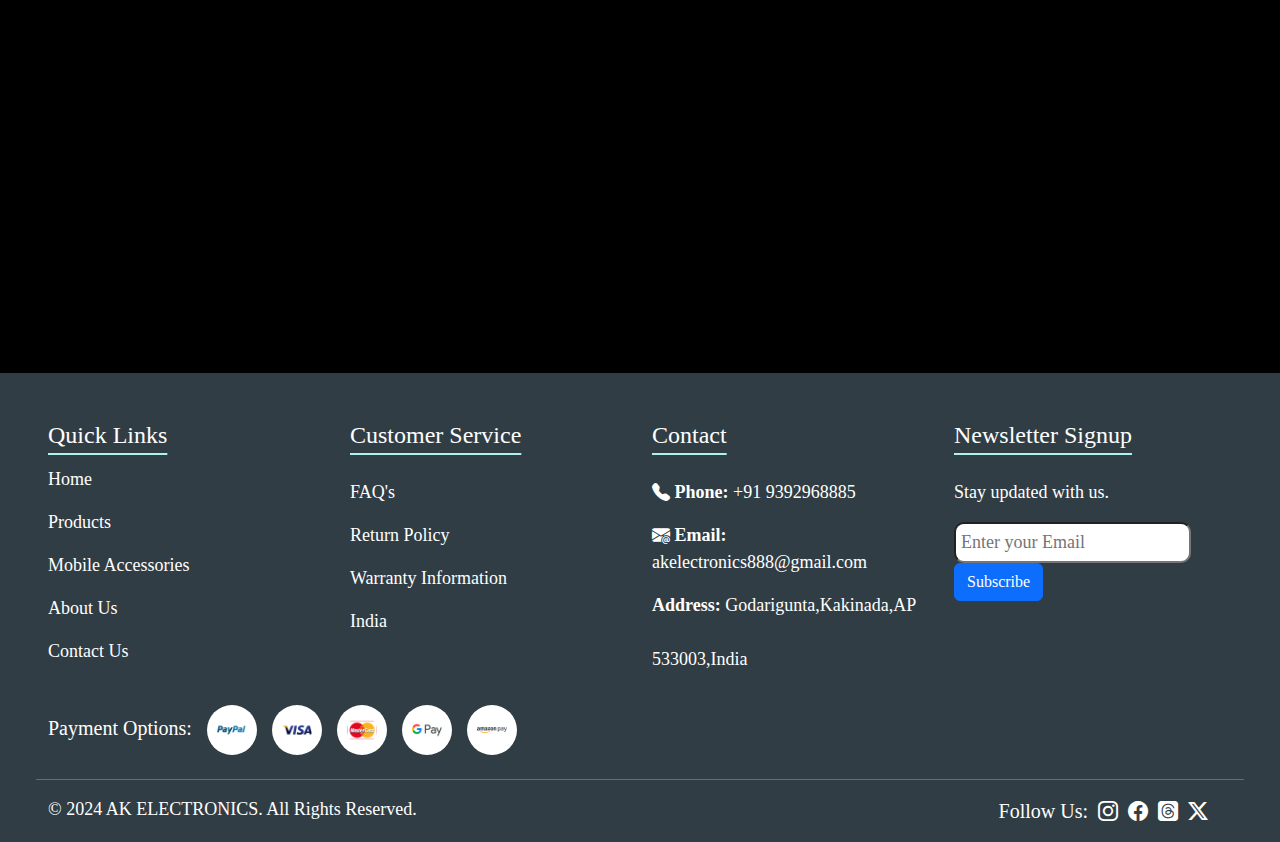
<file: Mobile_Accessories.html>
<!DOCTYPE html>
<html lang="en">
<head>
    <meta charset="UTF-8">
    <meta name="viewport" content="width=device-width, initial-scale=1.0">
    <title>Home</title>
    <link rel="stylesheet" href="Home.css">
    <link rel="stylesheet" href="bootstrap-5.3.3-dist/css/bootstrap.min.css">
    <link rel="stylesheet" href="https://cdn.jsdelivr.net/npm/bootstrap-icons@1.11.3/font/bootstrap-icons.min.css">
    <link rel="stylesheet" href="https://cdnjs.cloudflare.com/ajax/libs/animate.css/4.1.1/animate.min.css"/>
    <link href="https://fonts.googleapis.com/css2?family=Protest+Guerrilla&display=swap" rel="stylesheet">
    <link href="https://unpkg.com/aos@2.3.1/dist/aos.css" rel="stylesheet">
</head>
<body style="background-color: black;color: white;">
    <nav class="navbar navbar-expand-lg fixed-top p-2" >
        <div class="container">
            <a class="navbar-brand flexcenter" href=""><img id="logo" src="assets/logo.jpg" alt=""><span style="margin-left: 10px;color: white;font-family: Protest Guerrilla,sans-serif;font-weight: 600;
    font-style: normal;">AK ELECTRONICS</span></a>
            <button id="menu-button"
                class="navbar-toggler d-lg-none"
                type="button"
                data-bs-toggle="collapse"
                data-bs-target="#collapsibleNavId"
                aria-controls="collapsibleNavId"
                aria-expanded="false"
                aria-label="Toggle navigation"
            >
                <span class="navbar-toggler-icon"></span>
            </button>
            <div class="collapse navbar-collapse" id="collapsibleNavId">
                <ul class="navbar-nav me-auto mt-2 mt-lg-0">
                    <li class="nav-item">
                        <a class="nav-link" href="index.html">Home</a>
                    </li>
                    <li class="nav-item dropdown">
                        <a
                            class="nav-link dropdown-toggle"
                            href="Products.html"
                            id="dropdownId"
                            data-bs-toggle="dropdown"
                            aria-haspopup="true"
                            aria-expanded="false"
                            >Products</a
                        >
                        <div
                            class="dropdown-menu"
                            aria-labelledby="dropdownId"
                        >
                            <a class="dropdown-item m-0 px-3" href="Products.html#mobile-phones"
                                >Mobiles</a
                            >
                            <a class="dropdown-item m-0 px-3" href="Products.html#lap-sec"
                                >Laptops</a
                            >
                            <a class="dropdown-item m-0 px-3" href="Products.html#Tv-sec"
                                >Smart  TV's</a
                            >
                            <a class="dropdown-item m-0 px-3" href="Products.html#home-appl-sec"
                                >Home Appliances</a
                            >
                        </div>
                    </li>
                    <li class="nav-item dropdown">
                        <a
                            class="nav-link dropdown-toggle"
                            href="/Mobile_Accessories.html"
                            id="dropdownId"
                            data-bs-toggle="dropdown"
                            aria-haspopup="true"
                            aria-expanded="false"
                            >Mobile Accessories</a
                        >
                        <div
                            class="dropdown-menu"
                            aria-labelledby="dropdownId"
                        >
                            <a class="dropdown-item m-0 px-3" href="Mobile_Accessories.html#cover-sec"
                                >Cases & Covers</a
                            >
                            <a class="dropdown-item m-0 px-3" href="Mobile_Accessories.html#charger-sec"
                                >Chargers & Power Banks</a
                            >
                            <a class="dropdown-item m-0 px-3" href="Mobile_Accessories.html#earphones-sec"
                                >Headphones & Earbuds</a
                            >
                            <a class="dropdown-item m-0 px-3" href="Mobile_Accessories.html#protectors-sec"
                                >Screen Protectors</a
                            >
                        </div>
                    </li>
                    <li class="nav-item">
                        <a class="nav-link" href="AboutUs.html">About Us</a>
                    </li>
                    <li class="nav-item">
                        <a class="nav-link" href="contactUs.html">Contact Us</a>
                    </li>
                </ul>
                <form class="d-flex my-2 my-lg-0">
                    <input
                        class="form-control me-sm-2"
                        type="text"
                        id="search"
                        placeholder="Search"
                    />
                    <button
                        class="btn text-light my-2 my-sm-0"
                        type="submit"
                    >
                    <i class="bi bi-search"></i>
                    </button>
                </form>
               
            </div>
            <div class="cart-icon">
                <i class="bi bi-heart"></i>
                <a href="cart.html"><i class="bi bi-cart"></i></a>
                <span id="cart-count">0</span>
            </div>
        </div>
    </nav>
    <section class="container mob-accessories mt-5" id="cover-sec">
        <h2>Mobile Cases</h2>
        <div class="row p-5">
            <div data-aos="zoom-out-down" data-aos-duration="1000" data-aos-delay="600" class="col-sm-12 col-md-6 col-lg-4">
                <figure class="px-3 pt-3 pb-3">
                    <img class="w-75" src="assets/accessories/pouch1.webp" alt="">
                    <figcaption class="py-3 px-2">
                        <p>Polycarbonate & TPU Matte Back Case for Apple iPhone 14</p>
                        <p class="star">5 <i class="bi bi-star-fill"></i><i class="bi bi-star-fill"></i><i class="bi bi-star-fill"></i><i class="bi bi-star-fill"></i><i class="bi bi-star-fill"></i></p>
                        <div class="price">
                            <p class="mrp"><i class="bi bi-currency-rupee"></i> 1000</p>
                            <p class="offer"><i class="bi bi-currency-rupee"></i> 299</p>
                        </div>
                        <div class='flexcenter'>
                            <button class="mx-2">Add to Cart <i class="bi bi-cart"></i></button>
                        </div>
                    </figcaption>
                </figure>
            </div>
            <div data-aos="zoom-out-down" data-aos-duration="1000" data-aos-delay="600" class="col-sm-12 col-md-6 col-lg-4">
                <figure class="px-3 pt-3 pb-3">
                    <img class="w-75" src="assets/accessories/pouch2.webp" alt="">
                    <figcaption class="py-3 px-2">
                        <p>SAMSUNG Soft Silicone Back Case for Galaxy S23 FE </p>
                        <p class="star">4.5 <i class="bi bi-star-fill"></i><i class="bi bi-star-fill"></i><i class="bi bi-star-fill"></i><i class="bi bi-star-fill"></i><i class="bi bi-star-half"></i></p>
                        <div class="price">
                            <p class="mrp"><i class="bi bi-currency-rupee"></i> 999</p>
                            <p class="offer"><i class="bi bi-currency-rupee"></i> 589</p>
                        </div>
                        <div class='flexcenter'>
                            <button class="mx-2">Add to Cart <i class="bi bi-cart"></i></button>
                        </div>
                    </figcaption>
                </figure>
            </div>
            <div data-aos="zoom-out-down" data-aos-duration="1000" data-aos-delay="600" class="col-sm-12 col-md-6 col-lg-4">
                <figure class="px-3 pt-3 pb-3">
                    <img class="w-75" src="assets/accessories/pouch3.webp" alt="">
                    <figcaption class="py-3 px-2">
                        <p>TPU Back Case for Apple iPhone 14 Plus (Apple Compatible, Transparent)</p>
                        <p class="star">4 <i class="bi bi-star-fill"></i><i class="bi bi-star-fill"></i><i class="bi bi-star-fill"></i><i class="bi bi-star-fill"></i><i class="bi bi-star"></i></p>
                        <div class="price">
                            <p class="mrp"><i class="bi bi-currency-rupee"></i> 399</p>
                            <p class="offer"><i class="bi bi-currency-rupee"></i> 289</p>
                        </div>
                        <div class='flexcenter'>
                            <button class="mx-2">Add to Cart <i class="bi bi-cart"></i></button>
                        </div>
                    </figcaption>
                </figure>
            </div>
        </div>
        <div class="row px-5">
            <div data-aos="zoom-out-down" data-aos-duration="1000" data-aos-delay="600" class="col-sm-12 col-md-6 col-lg-4">
                <figure class="px-3 pt-3 pb-3">
                    <img class="w-75" src="assets/accessories/pouch4.webp" alt="">
                    <figcaption class="py-3 px-2">
                        <p>OnePlus OPC18 TPU and PC Back Cover for OnePlus 12 (Anti Wear, Brown)</p>
                        <p class="star">4 <i class="bi bi-star-fill"></i><i class="bi bi-star-fill"></i><i class="bi bi-star-fill"></i><i class="bi bi-star-fill"></i><i class="bi bi-star"></i></p>
                        <div class="price">
                            <p class="mrp"><i class="bi bi-currency-rupee"></i> 11000</p>
                            <p class="offer"><i class="bi bi-currency-rupee"></i> 799</p>
                        </div>
                        <div class='flexcenter'>
                            <button class="mx-2">Add to Cart <i class="bi bi-cart"></i></button>
                        </div>
                    </figcaption>
                </figure>
            </div>
            <div data-aos="zoom-out-down" data-aos-duration="1000" data-aos-delay="600" class="col-sm-12 col-md-6 col-lg-4">
                <figure class="px-3 pt-3 pb-3">
                    <img class="w-75" src="assets/accessories/pouch5.webp" alt="">
                    <figcaption class="py-3 px-2">
                        <p>Inbase Ultra Slim Polycarbonate Back Cover for SAMSUNG Galaxy S21 FE 5G </p>
                        <p class="star">4.5 <i class="bi bi-star-fill"></i><i class="bi bi-star-fill"></i><i class="bi bi-star-fill"></i><i class="bi bi-star-fill"></i><i class="bi bi-star-half"></i></p>
                        <div class="price">
                            <p class="mrp"><i class="bi bi-currency-rupee"></i> 999</p>
                            <p class="offer"><i class="bi bi-currency-rupee"></i> 689</p>
                        </div>
                        <div class='flexcenter'>
                            <button class="mx-2">Add to Cart <i class="bi bi-cart"></i></button>
                        </div>
                    </figcaption>
                </figure>
            </div>
            <div data-aos="zoom-out-down" data-aos-duration="1000" data-aos-delay="600" class="col-sm-12 col-md-6 col-lg-4">
                <figure class="px-3 pt-3 pb-3">
                    <img class="w-75" src="assets/accessories/pouch6.webp" alt="">
                    <figcaption class="py-3 px-2">
                        <p>Muvtech Crystal Pro Snap PC Back Cover for iPhone 15 Pro(Camera Protection, Black)</p>
                        <p class="star">4 <i class="bi bi-star-fill"></i><i class="bi bi-star-fill"></i><i class="bi bi-star-fill"></i><i class="bi bi-star-fill"></i><i class="bi bi-star"></i></p>
                        <div class="price">
                            <p class="mrp"><i class="bi bi-currency-rupee"></i> 599</p>
                            <p class="offer"><i class="bi bi-currency-rupee"></i> 389</p>
                        </div>
                        <div class='flexcenter'>
                            <button class="mx-2">Add to Cart <i class="bi bi-cart"></i></button>
                        </div>
                    </figcaption>
                </figure>
            </div>
        </div>
    </section>
    <section class="container mob-accessories mt-5" id="charger-sec">
        <h2>Chargers & Power Banks</h2>
        <div  class="row p-5">
            <div data-aos="zoom-out-down" data-aos-duration="1000" data-aos-delay="600" class="col-sm-12 col-md-6 col-lg-4">
                <figure class="px-3 pt-3 pb-3">
                    <img class="w-75" src="assets/accessories/charger1.webp" alt="">
                    <figcaption class="py-3 px-2">
                        <p>Apple 20W Type C Fast Charger (Adapter Only, Optimal Performance, White)</p>
                        <p class="star">5 <i class="bi bi-star-fill"></i><i class="bi bi-star-fill"></i><i class="bi bi-star-fill"></i><i class="bi bi-star-fill"></i><i class="bi bi-star-fill"></i></p>
                        <div class="price">
                            <p class="mrp"><i class="bi bi-currency-rupee"></i> 11000</p>
                            <p class="offer"><i class="bi bi-currency-rupee"></i> 999</p>
                        </div>
                        <div class='flexcenter'>
                            <button class="mx-2">Add to Cart <i class="bi bi-cart"></i></button>
                        </div>
                    </figcaption>
                </figure>
            </div>
            <div data-aos="zoom-out-down" data-aos-duration="1000" data-aos-delay="600" class="col-sm-12 col-md-6 col-lg-4">
                <figure class="px-3 pt-3 pb-3">
                    <img class="w-75" src="assets/accessories/charger2.webp" alt="">
                    <figcaption class="py-3 px-2">
                        <p>SAMSUNG 25W Type C Fast Charger (Adapter Only, Support PD 3.0 PPS, Black)</p>
                        <p class="star">4.5 <i class="bi bi-star-fill"></i><i class="bi bi-star-fill"></i><i class="bi bi-star-fill"></i><i class="bi bi-star-fill"></i><i class="bi bi-star-half"></i></p>
                        <div class="price">
                            <p class="mrp"><i class="bi bi-currency-rupee"></i> 1699</p>
                            <p class="offer"><i class="bi bi-currency-rupee"></i> 1189</p>
                        </div>
                        <div class='flexcenter'>
                            <button class="mx-2">Add to Cart <i class="bi bi-cart"></i></button>
                        </div>
                    </figcaption>
                </figure>
            </div>
            <div data-aos="zoom-out-down" data-aos-duration="1000" data-aos-delay="600" class="col-sm-12 col-md-6 col-lg-4">
                <figure class="px-3 pt-3 pb-3">
                    <img class="w-75" src="assets/accessories/charger3.webp" alt="">
                    <figcaption class="py-3 px-2">
                        <p>OnePlus VCBAUAIH 100W Type A and Type C 2-Port Fast Charger (1 Type C to Type C)</p>
                        <p class="star">4 <i class="bi bi-star-fill"></i><i class="bi bi-star-fill"></i><i class="bi bi-star-fill"></i><i class="bi bi-star-fill"></i><i class="bi bi-star"></i></p>
                        <div class="price">
                            <p class="mrp"><i class="bi bi-currency-rupee"></i> 3599</p>
                            <p class="offer"><i class="bi bi-currency-rupee"></i> 2589</p>
                        </div>
                        <div class='flexcenter'>
                            <button class="mx-2">Add to Cart <i class="bi bi-cart"></i></button>
                        </div>
                    </figcaption>
                </figure>
            </div>
        </div>
        <div class="row px-5">
            <div data-aos="zoom-out-down" data-aos-duration="1000" data-aos-delay="600" class="col-sm-12 col-md-6 col-lg-4">
                <figure class="px-3 pt-3 pb-3">
                    <img class="w-75" src="assets/accessories/power1.webp" alt="">
                    <figcaption class="py-3 px-2">
                        <p>SAMSUNG EB-P4520XUEGIN 20000 mAh 45W Fast Charging Power Bank</p>
                        <p class="star">4 <i class="bi bi-star-fill"></i><i class="bi bi-star-fill"></i><i class="bi bi-star-fill"></i><i class="bi bi-star-fill"></i><i class="bi bi-star"></i></p>
                        <div class="price">
                            <p class="mrp"><i class="bi bi-currency-rupee"></i> 10000</p>
                            <p class="offer"><i class="bi bi-currency-rupee"></i> 3999</p>
                        </div>
                        <div class='flexcenter'>
                            <button class="mx-2">Add to Cart <i class="bi bi-cart"></i></button>
                        </div>
                    </figcaption>
                </figure>
            </div>
            <div data-aos="zoom-out-down" data-aos-duration="1000" data-aos-delay="600" class="col-sm-12 col-md-6 col-lg-4">
                <figure class="px-3 pt-3 pb-3">
                    <img class="w-75" src="assets/accessories/power2.webp" alt="">
                    <figcaption class="py-3 px-2">
                        <p>boAt Energyshroom PB300 10000 mAh 22.5W Fast Charging Power Bank </p>
                        <p class="star">4.5 <i class="bi bi-star-fill"></i><i class="bi bi-star-fill"></i><i class="bi bi-star-fill"></i><i class="bi bi-star-fill"></i><i class="bi bi-star-half"></i></p>
                        <div class="price">
                            <p class="mrp"><i class="bi bi-currency-rupee"></i> 1299</p>
                            <p class="offer"><i class="bi bi-currency-rupee"></i> 989</p>
                        </div>
                        <div class='flexcenter'>
                            <button class="mx-2">Add to Cart <i class="bi bi-cart"></i></button>
                        </div>
                    </figcaption>
                </figure>
            </div>
            <div data-aos="zoom-out-down" data-aos-duration="1000" data-aos-delay="600" class="col-sm-12 col-md-6 col-lg-4">
                <figure class="px-3 pt-3 pb-3">
                    <img class="w-75" src="assets/accessories/power3.webp" alt="">
                    <figcaption class="py-3 px-2">
                        <p>Mi Boost Pro 30000 mAh 18W Fast Charging Power Bank </p>
                        <p class="star">4 <i class="bi bi-star-fill"></i><i class="bi bi-star-fill"></i><i class="bi bi-star-fill"></i><i class="bi bi-star-fill"></i><i class="bi bi-star"></i></p>
                        <div class="price">
                            <p class="mrp"><i class="bi bi-currency-rupee"></i> 5599</p>
                            <p class="offer"><i class="bi bi-currency-rupee"></i> 4799</p>
                        </div>
                        <div class='flexcenter'>
                            <button class="mx-2">Add to Cart <i class="bi bi-cart"></i></button>
                        </div>
                    </figcaption>
                </figure>
            </div>
        </div>
    </section>
    <section class="container mob-accessories mt-5" id="earphones-sec">
        <h2>Headphones & Earbuds</h2>
        <div class="row p-5">
            <div data-aos="zoom-out-down" data-aos-duration="1000" data-aos-delay="600" class="col-sm-12 col-md-6 col-lg-4">
                <figure class="px-3 pt-3 pb-3">
                    <img class="w-75" src="assets/accessories/headphone1.webp" alt="">
                    <figcaption class="py-3 px-2">
                        <p>SONY WH-CH520 Bluetooth Headphone with Mic (30mm Driver, On Ear, Blue, Noise Cancellation)</p>
                        <p class="star">5 <i class="bi bi-star-fill"></i><i class="bi bi-star-fill"></i><i class="bi bi-star-fill"></i><i class="bi bi-star-fill"></i><i class="bi bi-star-fill"></i></p>
                        <div class="price">
                            <p class="mrp"><i class="bi bi-currency-rupee"></i> 41000</p>
                            <p class="offer"><i class="bi bi-currency-rupee"></i> 39999</p>
                        </div>
                        <div class='flexcenter'>
                            <button class="mx-2">Add to Cart <i class="bi bi-cart"></i></button>
                        </div>
                    </figcaption>
                </figure>
            </div>
            <div data-aos="zoom-out-down" data-aos-duration="1000" data-aos-delay="600" class="col-sm-12 col-md-6 col-lg-4">
                <figure class="px-3 pt-3 pb-3">
                    <img class="w-75" src="assets/accessories/headphone2.webp" alt="">
                    <figcaption class="py-3 px-2">
                        <p>SONY WH-1000XM5 Bluetooth Headphone with Mic(Auto Noise Cancellation Optimizer, Blue)</p>
                        <p class="star">4.5 <i class="bi bi-star-fill"></i><i class="bi bi-star-fill"></i><i class="bi bi-star-fill"></i><i class="bi bi-star-fill"></i><i class="bi bi-star-half"></i></p>
                        <div class="price">
                            <p class="mrp"><i class="bi bi-currency-rupee"></i> 210000</p>
                            <p class="offer"><i class="bi bi-currency-rupee"></i> 19999</p>
                        </div>
                        <div class='flexcenter'>
                            <button class="mx-2">Add to Cart <i class="bi bi-cart"></i></button>
                        </div>
                    </figcaption>
                </figure>
            </div>
            <div data-aos="zoom-out-down" data-aos-duration="1000" data-aos-delay="600" class="col-sm-12 col-md-6 col-lg-4">
                <figure class="px-3 pt-3 pb-3">
                    <img class="w-75" src="assets/accessories/headphone3.webp" alt="">
                    <figcaption class="py-3 px-2">
                        <p>SONY WH-1000XM5 Bluetooth Headphone with Mic (Auto Noise Cancellation Optimizer)</p>
                        <p class="star">4 <i class="bi bi-star-fill"></i><i class="bi bi-star-fill"></i><i class="bi bi-star-fill"></i><i class="bi bi-star-fill"></i><i class="bi bi-star"></i></p>
                        <div class="price">
                            <p class="mrp"><i class="bi bi-currency-rupee"></i> 13599</p>
                            <p class="offer"><i class="bi bi-currency-rupee"></i> 9999</p>
                        </div>
                        <div class='flexcenter'>
                            <button class="mx-2">Add to Cart <i class="bi bi-cart"></i></button>
                        </div>
                    </figcaption>
                </figure>
            </div>
        </div>
        <div class="row px-5">
            <div data-aos="zoom-out-down" data-aos-duration="1000" data-aos-delay="600" class="col-sm-12 col-md-6 col-lg-4">
                <figure class="px-3 pt-3 pb-3">
                    <img class="w-75" src="assets/accessories/earphones1.webp" alt="">
                    <figcaption class="py-3 px-2">
                        <p>OnePlus Bullets Z2 Neckband with AI Noise Cancellation (IP55 Water Resistant, Upto 30 Hours Playback)</p>
                        <p class="star">4 <i class="bi bi-star-fill"></i><i class="bi bi-star-fill"></i><i class="bi bi-star-fill"></i><i class="bi bi-star-fill"></i><i class="bi bi-star"></i></p>
                        <div class="price">
                            <p class="mrp"><i class="bi bi-currency-rupee"></i> 1200</p>
                            <p class="offer"><i class="bi bi-currency-rupee"></i> 699</p>
                        </div>
                        <div class='flexcenter'>
                            <button class="mx-2">Add to Cart <i class="bi bi-cart"></i></button>
                        </div>
                    </figcaption>
                </figure>
            </div>
            <div data-aos="zoom-out-down" data-aos-duration="1000" data-aos-delay="600" class="col-sm-12 col-md-6 col-lg-4">
                <figure class="px-3 pt-3 pb-3">
                    <img class="w-75" src="assets/accessories/earphones2.webp" alt="">
                    <figcaption class="py-3 px-2">
                        <p>boAt Airdopes 148 TWS Earbuds with Noise Cancellation (IPX4 Sweat & Water Resistant, 42 Hours Playtime)</p>
                        <p class="star">4.5 <i class="bi bi-star-fill"></i><i class="bi bi-star-fill"></i><i class="bi bi-star-fill"></i><i class="bi bi-star-fill"></i><i class="bi bi-star-half"></i></p>
                        <div class="price">
                            <p class="mrp"><i class="bi bi-currency-rupee"></i> 1299</p>
                            <p class="offer"><i class="bi bi-currency-rupee"></i> 799</p>
                        </div>
                        <div class='flexcenter'>
                            <button class="mx-2">Add to Cart <i class="bi bi-cart"></i></button>
                        </div>
                    </figcaption>
                </figure>
            </div>
            <div data-aos="zoom-out-down" data-aos-duration="1000" data-aos-delay="600" class="col-sm-12 col-md-6 col-lg-4">
                <figure class="px-3 pt-3 pb-3">
                    <img class="w-75" src="assets/accessories/earphones3.webp" alt="">
                    <figcaption class="py-3 px-2">
                        <p>OnePlus Nord Buds 3 Pro TWS Earbuds with Active Noise Cancellation (IP55 Water Resistant)</p>
                        <p class="star">4 <i class="bi bi-star-fill"></i><i class="bi bi-star-fill"></i><i class="bi bi-star-fill"></i><i class="bi bi-star-fill"></i><i class="bi bi-star"></i></p>
                        <div class="price">
                            <p class="mrp"><i class="bi bi-currency-rupee"></i> 3599</p>
                            <p class="offer"><i class="bi bi-currency-rupee"></i> 2799</p>
                        </div>
                        <div class='flexcenter'>
                            <button class="mx-2">Add to Cart <i class="bi bi-cart"></i></button>
                        </div>
                    </figcaption>
                </figure>
            </div>
        </div>
    </section>
    <section class="container mob-accessories mt-5" id="protectors-sec">
        <h2>Screen Protectors</h2>
        <div class="row p-5">
            <div data-aos="zoom-out-down" data-aos-duration="1000" data-aos-delay="600" class="col-sm-12 col-md-6 col-lg-4">
                <figure class="px-3 pt-3 pb-3">
                    <img class="w-75" src="assets/accessories/protector1.webp" alt="">
                    <figcaption class="py-3 px-2">
                        <p>Hyphen Screen Protector for SAMSUNG S21 Ultra (Oleophobic Coating,  Anti-Scratch Design)</p>
                        <p class="star">5 <i class="bi bi-star-fill"></i><i class="bi bi-star-fill"></i><i class="bi bi-star-fill"></i><i class="bi bi-star-fill"></i><i class="bi bi-star-fill"></i></p>
                        <div class="price">
                            <p class="mrp"><i class="bi bi-currency-rupee"></i> 1000</p>
                            <p class="offer"><i class="bi bi-currency-rupee"></i> 399</p>
                        </div>
                        <div class='flexcenter'>
                            <button class="mx-2">Add to Cart <i class="bi bi-cart"></i></button>
                        </div>
                    </figcaption>
                </figure>
            </div>
            <div data-aos="zoom-out-down" data-aos-duration="1000" data-aos-delay="600" class="col-sm-12 col-md-6 col-lg-4">
                <figure class="px-3 pt-3 pb-3">
                    <img class="w-75" src="assets/accessories/protector2.webp" alt="">
                    <figcaption class="py-3 px-2">
                        <p>Stuffcool Mighty 2.5D Screen Protector for OnePlus 7T (9H Surface Hardness, Anti-Scratch)</p>
                        <p class="star">4.5 <i class="bi bi-star-fill"></i><i class="bi bi-star-fill"></i><i class="bi bi-star-fill"></i><i class="bi bi-star-fill"></i><i class="bi bi-star-half"></i></p>
                        <div class="price">
                            <p class="mrp"><i class="bi bi-currency-rupee"></i> 800</p>
                            <p class="offer"><i class="bi bi-currency-rupee"></i> 599</p>
                        </div>
                        <div class='flexcenter'>
                            <button class="mx-2">Add to Cart <i class="bi bi-cart"></i></button>
                        </div>
                    </figcaption>
                </figure>
            </div>
            <div data-aos="zoom-out-down" data-aos-duration="1000" data-aos-delay="600" class="col-sm-12 col-md-6 col-lg-4">
                <figure class="px-3 pt-3 pb-3">
                    <img class="w-75" src="assets/accessories/protector3.webp" alt="">
                    <figcaption class="py-3 px-2">
                        <p>2IN1 Defense Tempered Glass & Back Case Combo for iPhone 15 Pro Max (Anti-Scratch Design, Clear)</p>
                        <p class="star">4 <i class="bi bi-star-fill"></i><i class="bi bi-star-fill"></i><i class="bi bi-star-fill"></i><i class="bi bi-star-fill"></i><i class="bi bi-star"></i></p>
                        <div class="price">
                            <p class="mrp"><i class="bi bi-currency-rupee"></i> 999</p>
                            <p class="offer"><i class="bi bi-currency-rupee"></i> 699</p>
                        </div>
                        <div class='flexcenter'>
                            <button class="mx-2">Add to Cart <i class="bi bi-cart"></i></button>
                        </div>
                    </figcaption>
                </figure>
            </div>
        </div>
        <div class="row px-5 mb-5">
            <div data-aos="zoom-out-down" data-aos-duration="1000" data-aos-delay="600" class="col-sm-12 col-md-6 col-lg-4">
                <figure class="px-3 pt-3 pb-3">
                    <img class="w-75" src="assets/accessories/protector4.webp" alt="">
                    <figcaption class="py-3 px-2">
                        <p>Scratchgard primo Tempered Glass for Apple iPhone 14 Pro Max (Precision Touch Sensitivity)</p>
                        <p class="star">4 <i class="bi bi-star-fill"></i><i class="bi bi-star-fill"></i><i class="bi bi-star-fill"></i><i class="bi bi-star-fill"></i><i class="bi bi-star"></i></p>
                        <div class="price">
                            <p class="mrp"><i class="bi bi-currency-rupee"></i> 1000</p>
                            <p class="offer"><i class="bi bi-currency-rupee"></i> 399</p>
                        </div>
                        <div class='flexcenter'>
                            <button class="mx-2">Add to Cart <i class="bi bi-cart"></i></button>
                        </div>
                    </figcaption>
                </figure>
            </div>
            <div data-aos="zoom-out-down" data-aos-duration="1000" data-aos-delay="600" class="col-sm-12 col-md-6 col-lg-4">
                <figure class="px-3 pt-3 pb-3">
                    <img class="w-75" src="assets/accessories/protector5.webp" alt="">
                    <figcaption class="py-3 px-2">
                        <p>HYPHEN DEFENDR Tempered Glass for Apple iPhone 14 Pro Max (Case Friendly, Precision Touch Sensitivity)</p>
                        <p class="star">4.5 <i class="bi bi-star-fill"></i><i class="bi bi-star-fill"></i><i class="bi bi-star-fill"></i><i class="bi bi-star-fill"></i><i class="bi bi-star-half"></i></p>
                        <div class="price">
                            <p class="mrp"><i class="bi bi-currency-rupee"></i> 699</p>
                            <p class="offer"><i class="bi bi-currency-rupee"></i> 499</p>
                        </div>
                        <div class='flexcenter'>
                            <button class="mx-2">Add to Cart <i class="bi bi-cart"></i></button>
                        </div>
                    </figcaption>
                </figure>
            </div>
            <div data-aos="zoom-out-down" data-aos-duration="1000" data-aos-delay="600" class="col-sm-12 col-md-6 col-lg-4">
                <figure class="px-3 pt-3 pb-3">
                    <img class="w-75" src="assets/accessories/protector6.webp" alt="">
                    <figcaption class="py-3 px-2">
                        <p>VAKU LUXOS DustfilterTempered Glass for Apple iPhone 13 (Shatter Proof,Case Friendly)</p>
                        <p class="star">4 <i class="bi bi-star-fill"></i><i class="bi bi-star-fill"></i><i class="bi bi-star-fill"></i><i class="bi bi-star-fill"></i><i class="bi bi-star"></i></p>
                        <div class="price">
                            <p class="mrp"><i class="bi bi-currency-rupee"></i> 799</p>
                            <p class="offer"><i class="bi bi-currency-rupee"></i> 499</p>
                        </div>
                        <div class='flexcenter'>
                            <button class="mx-2">Add to Cart <i class="bi bi-cart"></i></button>
                        </div>
                    </figcaption>
                </figure>
            </div>
        </div>
    </section>
    <footer class="container-fluid pt-5 px-5">
        <div class="row">
            <div class="col-sm-12 col-md-6 col-xl-3 quick">
                <h4>Quick Links</h4>
                <a href="index.html"><p>Home</p></a> <br>
                <a href="Products.html"><p>Products</p></a> <br>
                <a href="Mobile_Accessories.html"><p>Mobile Accessories</p></a> <br>
                <a href="AboutUs.html"><p>About Us</p></a> <br>
                <a href="contactUs.html"><p>Contact Us</p></a>
            </div>
            <div class="col-sm-12 col-md-6 col-xl-3">
                <h4>Customer Service</h4>
                <p>FAQ's</p>
                <p>Return Policy</p>
                <p>Warranty Information</p>
                <p>India</p>
            </div>
            <div class="col-sm-12 col-md-6 col-xl-3">
                <h4>Contact</h4>
                <p><b><i class="bi bi-telephone-fill"></i> Phone:</b> +91 9392968885</p>
                <p><b><i class="bi bi-envelope-at-fill"></i> Email:</b> akelectronics888@gmail.com</p>
                <p><b>Address: </b>Godarigunta,Kakinada,AP <br><br>533003,India</p>
            </div>
            <div class="col-sm-12 col-md-6 col-xl-3">
                <h4>Newsletter Signup</h4>
                <p>Stay updated with us.</p>
                <input type="email" placeholder="Enter your Email">
                <button type="submit" class="btn btn-primary">Subscribe</button>
            </div>
            <div class="row pay-options mt-3 mb-3">
            <h5>Payment Options: <img src="assets/payments/paypal.png" alt="">
                <img src="assets/payments/visa.png" alt="">
                <img src="assets/payments/card.png" alt="">
                <img src="assets/payments/google-pay.png" alt="">
                <img src="assets/payments/amazon-pay.png" alt=""></h5>
            </div>
            <hr>
            <div class="row">
                <div class="col-6">
                    <p id="right">© 2024 AK ELECTRONICS. All Rights Reserved.</p>
                </div>
                <div class="col-6">
                    <p id="follow">Follow Us: <i class="bi bi-instagram"></i>
                        <i class="bi bi-facebook"></i>
                        <i class="bi bi-threads-fill"></i>
                        <i class="bi bi-twitter-x"></i> </p>
                </div>
            </div>
        </div>
    </footer>
    <script src="bootstrap-5.3.3-dist/js/bootstrap.bundle.min.js"></script>
    <script src="script.js"></script>
    <script src="https://unpkg.com/aos@2.3.1/dist/aos.js"></script>
    <script>
        AOS.init();
    </script>
</body>
</html>
</file>
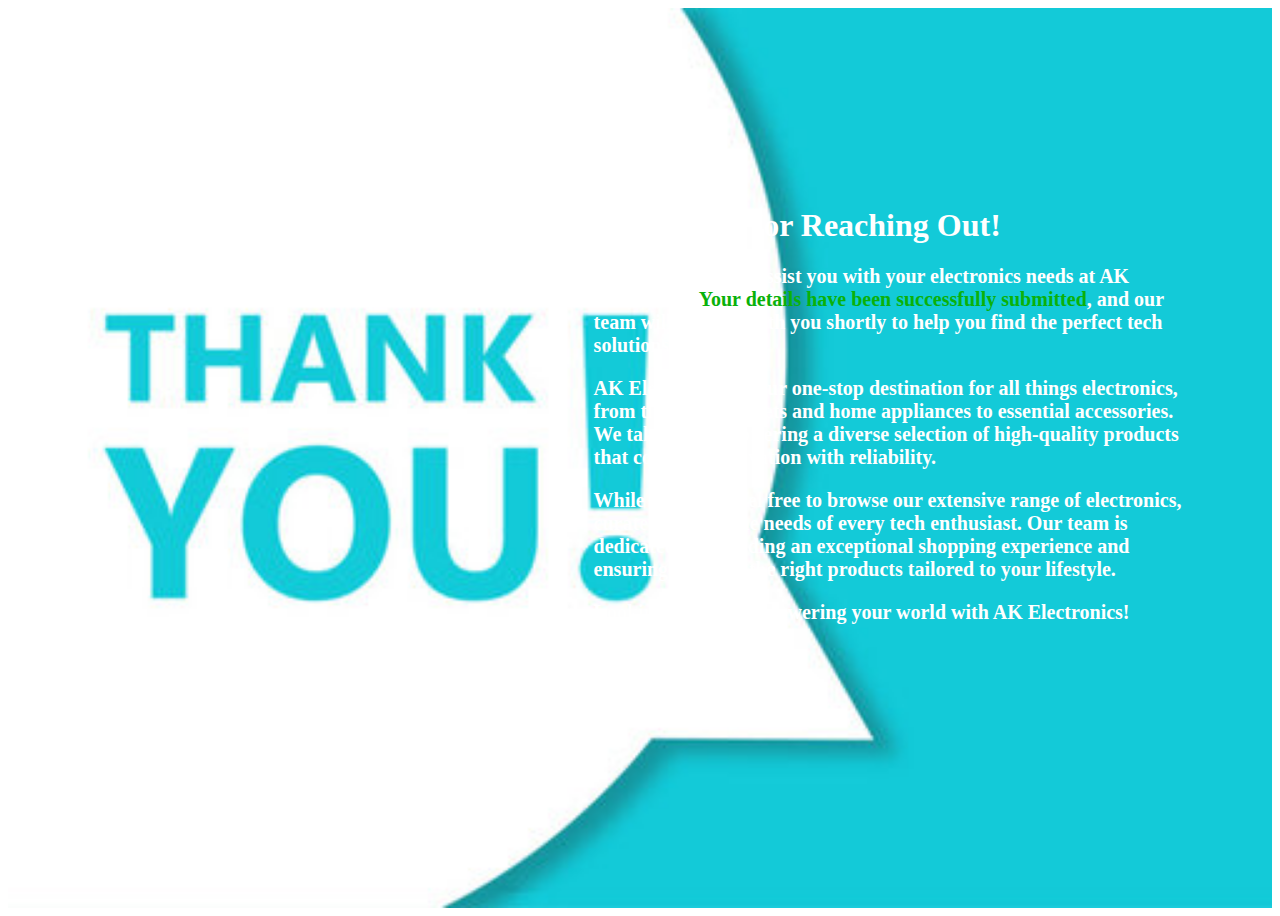
<file: ThankYou.html>
<!DOCTYPE html>
<html lang="en">
<head>
    <meta charset="UTF-8">
    <meta name="viewport" content="width=device-width, initial-scale=1.0">
    <link rel="stylesheet" href="Home.css">
    <title>ThankYou</title>
</head>
<body>
    <div class="thank flexcenter">
        <div class="container">
            <h1>Thank You for Reaching Out!</h1>
            <p>We’re delighted to assist you with your electronics needs at AK Electronics. <span><strong>Your details have been successfully submitted</strong></span>, and our team will connect with you shortly to help you find the perfect tech solutions.</p>
            <p>AK Electronics is your one-stop destination for all things electronics, from the latest gadgets and home appliances to essential accessories. We take pride in offering a diverse selection of high-quality products that combine innovation with reliability.</p>
            <p>While you wait, feel free to browse our extensive range of electronics, curated to meet the needs of every tech enthusiast. Our team is dedicated to providing an exceptional shopping experience and ensuring you find the right products tailored to your lifestyle.</p>
            <p><strong>Looking forward to powering your world with AK Electronics!</strong></p>
            <p>Best regards,</p>
            <p><em>AK Electronics Team</em></p>
        </div>
    </div>
    
</body>
</html>
</file>
<file: Home.css>
*{
    box-sizing: border-box;
    font-family: 'Times New Roman', Times, serif;
}
::-webkit-scrollbar{
    display: none;
}
.scroll-overflow{
    overflow: hidden;
}
.flexcenter{
    display: flex;
    justify-content: center;
    align-items: center;
}
.reverse{
    display: flex;
    flex-wrap: wrap-reverse;
}
.navbar{
    background-color:#00668c;
    color: white;
    height: auto;
}
nav img{
    width: 40px;
    height: 40px;
    border-radius: 50%;
}
.cart-icon{
    margin-left: 50px;
    font-size: 20px;
    text-align: end;
}
.cart-icon i{
    margin-left: 10px;
    cursor: pointer;
}
nav li .nav-link,.navbar-brand p{
    color: white;
}
.navbar-nav li a{
    margin: 5px;
    border-radius: 12px;
    padding: 2px;  
}
.navbar-nav li a:hover{
    background-color:#aff1f2 ;
    color: black;
    border-radius: 12px;
    padding: 2px;
}
.navbar-nav li a.active{
    background-color:#aff1f2 ;
    color: black;
    border-radius: 12px;
    padding: 2px;
}
#menu-button{
   background-color: white;
}
.navbar-nav{
    font-size: 18px;
    margin-left: 50px;
}
.banner1{
    background-image: url("assets/banner-1.webp");
    background-size: 100% 100%;
    background-repeat: no-repeat;
}
.banner2{
    background-image: url("assets/banner-2.webp");
    background-size: cover;
    background-repeat: no-repeat;
}
.banner3{
    background-image: url("assets/banner-3.jpg");
    background-size:cover;
    background-repeat: no-repeat;
}
.carousel-image{
    height: 100vh;
    background-position:center;
}
.carousel i{
    font-size: 50px;
}
.carousel p{
    text-align: left;
}
.banner-content{
    color:white;
    font-size: 20px;
    height: auto;
    text-align: left;
    margin-top: 280px;
    width: auto;
    line-height: 2;
}
.banner-content h1{
    font-weight: bolder;
    font-size: 50px;
    margin-left: 50px;
}
.banner-content p{
    font-weight: bold;
    font-size: 25px;
    margin-left: 50px;
}
.carousel-item button i{
    font-size: 16px;
}
.phones h2{
    text-align: center;
    text-decoration: underline #aff1f2 ;
    text-underline-offset: 10px;
}
.phones h5{
    text-align: center;
    margin-bottom: 20px;
    margin-top: 20px;
    text-decoration: underline #aff1f2;
    text-underline-offset: 10px;
}
.phones a{
    text-align: end;
    margin-top: 10px;
    text-decoration: none;
    color: white;
}
.phones figure{
    height: auto;
    padding: 20px;
    border-radius: 10px;
    text-align: left;
    background-color:#212730;
    color: white;
    line-height: 1.5;
    position: relative;
}
.fav{
    position: absolute;
    top:5%;
    right: 8%;
}
.fav i{
    color: red;
    font-size: 30px;
}
.phones figure p{
    font-size: 15px;
}
.phones figure:hover{
    transform: scale(1.05);
    transition-duration: 1s;
}
.phones figure img{
    height: 250px;
    background-color: #f0f1f2;
    padding: 10px;
    border-radius: 10px;
}
.phones p{
    font-size: 20px;
}
.price p{
    font-size: 20px;
    display: inline-block;
}
.mrp{
    text-decoration: line-through;
    margin-top: 10px;
}
.offer{
    color: #13e813;;
}
.phones figure button{
    width: auto;
    padding: 15px;
    border-radius: 10px;
    border: 0;
    margin-left: 5px;
    background-color: #aff1f2;
    color: black;
}
.phones figure button:hover{
    background-color:#f1b037f4 ;
}
.Home-Appliances h2{
    text-align: center;
    text-decoration: underline #aff1f2;
    text-underline-offset: 10px;
}
.Home-Appliances p{
    font-size: 20px;
}
.Home-Appliances h5{
    text-align: center;
    margin-bottom: 20px;
    margin-top: 20px;
    text-decoration: underline #aff1f2;
    text-underline-offset: 10px;
}
.Home-Appliances figure{
    height: auto;
    border: 1px solid black;
    padding: 20px;
    border-radius: 10px;
    text-align: left;
    background-color: #212730;
    color: white;
    line-height: 1.5;
}
.Home-Appliances figure p{
    font-size: 15px;
}
.Home-Appliances figure:hover{
    transform: scale(1.05);
    transition-duration: 1s;
}
.Home-Appliances figure img{
    height: 300px;
    background-color: #f0f1f2;
    padding: 10px;
    border-radius: 10px;
}
.Home-Appliances .mrp{
    text-decoration: line-through;
    margin-top: 10px;
}
.Home-Appliances .offer{
    color: #13e813;
    font-size: 20px;
}
.Home-Appliances figure button{
    width: auto;
    padding: 15px;
    border-radius: 10px;
    border: 0;
    margin-left:100px;
    background-color: #aff1f2;
    color: black;
}
.Home-Appliances figure button:hover{
    background-color:#f1b037f4 ;
}
.fifty-off p{
    font-size: 100px;
    text-align: center;
    padding-top: 40%;
    color: #13e813;
}
.top-brands h2{
    text-align: center;
    text-decoration: underline #aff1f2;
    text-underline-offset: 10px;
}
.top-brands .row figure{
    height: 150px;
    width: 150px;
    background-color:#00668c;
    padding: 30px;
    border-radius: 50%;
}
.top-brands .row figure img{
    width: 80%;
    height: 80%;
}
.top-brands .row figure:hover{
    transform: scale(1.1);
    transition-duration: 0.5s;
}
footer{
    background-color:#313d44;
    color: white;
    font-size: 18px;
}
footer h4{
    text-decoration: underline #aff1f2;
    text-underline-offset: 10px;
    margin-bottom: 30px;
    text-align: left;
}
#follow{
    text-align: end;
    font-size: 20px;
}
footer #right {
    text-align: start;
}
#follow i{
    font-size: 20px;
    margin-left: 5px;
}
footer input{
    border-radius: 10px;
    padding: 5px;
}
footer .row div p{
    text-align: left;
}
.quick a{
    text-align: left;
    line-height: 0;
    font-size: 18px;
    color: white;
    text-decoration: none;
}
.quick a:hover{
    color: hsl(221, 100%, 55%);
}
.pay-options img{
    width: 50px;
    margin-left: 10px;
    background-color: white;
    padding: 10px;
    border-radius: 50%;
}
.pay-options h5{
    text-decoration: none;
}
/* ==============================================================About Us======================================================================= */
.about-intro h2{
    text-align: center;
}
.about-intro p{
    font-size: 20px;
    text-align: justify;
}
.about-intro .mission h4{
    text-align: center;
}
.about-intro .mission li{
    font-size: 20px;
}
.about-intro .mission{
    background-color: #212730;
    padding: 30px;
    border-radius: 10px;
}
.why h2{
    text-align: center;
    text-decoration: underline #aff1f2;
    text-underline-offset: 10px;
}
.why .row div div{
    background-color: #212730;
    height: auto;
    color: white;
   text-align:justify;
    font-size: 18px;
    border-radius: 10px;
}
.why .row div div:hover{
    transform: scale(1.05);
    transition-duration: 1s;
}
.why .key-points{
    background-color: #f0f1f2;
    color: black;
    padding: 5px;
    width: 150px;
    height: 150px;
    border-radius: 50%;
    text-align: center;
    margin: auto;
}
.team{
    text-align: justify;
}
.team h2{
    text-align: center;
    text-decoration: underline #aff1f2;
    text-underline-offset: 10px;
}
.team p{
    font-size: 20px;
}
.team .row div div{
    background-color: #212730;
    color: white;
    padding: 30px;
    border-radius: 10px;
}
.team .row div div h4{
    color:#aff1f2;
}
.team .row div div:hover{
    transform: scale(1.05);
    transition-duration: 1s;
}
/* =================================================================Products==================================================================== */
.iphones figure{
    background-color: #212730;
    border-radius: 10px;
    text-align: left;
}
.iphones figure:hover{
    transform: scale(1.05);
    transition-duration: 1s;
}
.iphones figure img{
    background-color: #f0f1f2;
    padding: 5px;
    border-radius: 10px;
}
.iphones figure .star i{
    color: gold;
}
.iphones figure button{
    width: auto;
    padding: 10px;
    border-radius: 10px;
    border: 0;
    background-color:#aff1f2 ;
    color: black;
}
.iphones figure button:hover{
    background-color:#f1b037f4 ;
}
.iphones h2{
    text-align: center;
    text-decoration: underline #aff1f2;
    text-underline-offset: 10px;
}
/* ========================================================feature Details(New Page)============================================================ */
.features img{
    width: 90%;
    background-color: #f0f1f2;
    border-radius: 10px;
}
.features .feature_details{
    background-color: #3f3f3f;
    border-radius: 10px;
}
.features .feature_details p,li{
    font-size: 18px;
}
.features .feature_details .storage div{
    width: 10%;
}
.features .feature_details .colors p{
    width: auto;
}
.features .feature_details p,li{
    line-height: 2;
}
.features .feature_details ul p,h5{
    text-decoration: underline #aff1f2;
    text-underline-offset: 10px;
}
.features button{
    background-color: #f1b037f4;
    color: white;
    font-size: 20px;
    padding: 10px;
    border: 0;
    border-radius: 10px;
}
/* ============================================================================================================================================= */
.modal-header{
    color: black;
}
.modal-body{
    color: white;
    font-size: 18px;
    background-color:#3f3f3f;
}
.modal-body h5{
    text-decoration: underline #aff1f2;
    text-underline-offset: 10px;
}
.modal-footer button{
    background-color: #f1b037f4;
    color: white;
    font-size: 20px;
    padding: 10px;
    border: 0;
    border-radius: 10px;
}
.laps h2{
    text-align: center;
    text-decoration: underline #aff1f2;
    text-underline-offset: 10px;
}
.laps button{
    background-color: #aff1f2;
    color: black;
    font-size: 20px;
    padding: 10px;
    border: 0;
    border-radius: 10px;
}
.home-appl figure{
    background-color: #212730;
    border-radius: 10px;
    text-align: left;
}
.home-appl figure:hover{
    transform: scale(1.05);
    transition-duration: 1s;
}
.home-appl figure img{
    background-color: #f0f1f2;
    padding: 10px;
    border-radius: 50%;
}
.home-appl figure .star i{
    color: gold;
}
.home-appl figure button{
    width: 100%;
    padding: 10px;
    border-radius: 10px;
    border: 0;
    background-color: #aff1f2;
    color: black;
}
.home-appl figure button:hover{
    background-color:#f1b037f4 ;
}
.home-appl h2{
    text-align: center;
    text-decoration: underline #aff1f2;
    text-underline-offset: 10px;
}
/* =============================================================Mobile-Accessories============================================================== */
.mob-accessories figure{
    background-color: #212730;
    border-radius: 10px;
}
.mob-accessories figure img{
    margin-left: 30px;
}
.mob-accessories figure:hover{
    transform: scale(1.05);
    transition-duration: 1s;
}
.mob-accessories h2{
    text-align: center;
    text-decoration: underline #aff1f2;
    text-underline-offset: 10px;
}
.mob-accessories figure figcaption{
    font-size: 18px;
    text-align: left;
}
.mob-accessories figure button{
    width: 100%;
    padding: 10px;
    border-radius: 10px;
    border: 0;
    background-color: #aff1f2;
    color: black;
}
.mob-accessories figure button:hover{
    background-color:#f1b037f4;
}
.mob-accessories figure .star i{
    color: gold;
}
/*===================================================================Contact Us================================================================= */
.contact-page h2{
    text-align: center;
}
.contact-page .row h4{
    text-align: left;
    text-decoration: underline #aff1f2;
    text-underline-offset: 20px;
    margin-bottom: 30px;
    color:#f1b037f4  ;
    margin-top: 30px;
}
.contact-top{
    text-align: center;
}
.contact-page p{
    font-size: 18px;
}
.contact-page .row h4,p{
    text-align: left;
}
.contact-page i{
    font-size: 25px;
    margin-left: 5px;
}
.contact-page form{
    width: 100%;
    background-color:#212730;
    padding: 50px;
    line-height: 2;
    border-radius: 10px;
}
.contact-page form input{
    width: 80%;
    border-radius: 5px;
}
.contact-page form label{
    margin-bottom: 0px;
}
.thank{
    width: 100%;
    height: 100vh;
    background-color: #3c4e6c;
}
.thank div{
    color: white;
    padding: 80px;
    border-radius: 10px;
    margin-left: 40%;
    font-weight: bolder;
}
.thank p{
    font-size: 20px;
}
.thank{
    background-image: url("assets/thankyou.jpg");
    background-size: cover;
    background-repeat: no-repeat;
}
.thank span{
    color: rgb(10, 177, 10);
}

/* ==============================================================Cart Page======================================================================= */
.cart-page{
    padding:25px 100px 50px 100px;
}
.cart-header {
    margin-bottom: 2rem;
}

.cart-header h1 {
    font-size: 2rem;
    color: #1a1a1a;
}

.cart-content {
    display: grid;
    grid-template-columns: 1fr 350px;
    gap: 2rem;
}

.cart-items {
    background: white;
    border-radius: 8px;
    padding: 1.5rem;
    box-shadow: 0 1px 3px rgba(0, 0, 0, 0.1);
}

.cart-item {
    display: grid;
    grid-template-columns: 120px 1fr auto;
    gap: 1.5rem;
    padding: 1.5rem;
    border-bottom: 1px solid #e5e7eb;
}

.cart-item:last-child {
    border-bottom: none;
}

.item-image {
    width: 120px;
    height: 120px;
    background: #f3f4f6;
    border-radius: 4px;
    overflow: hidden;
}

.item-image img {
    width: 100%;
    height: 100%;
    object-fit: contain;
}

.item-details h3 {
    font-size: 1.1rem;
    margin-bottom: 0.5rem;
}

.item-specs {
    font-size: 0.9rem;
    color: #6b7280;
    margin-bottom: 1rem;
}

.item-actions {
    display: flex;
    gap: 1rem;
    align-items: center;
}

.quantity-control {
    display: flex;
    align-items: center;
    border: 1px solid #e5e7eb;
    border-radius: 4px;
    overflow: hidden;
}

.quantity-btn {
    padding: 0.5rem 1rem;
    background: none;
    border: none;
    cursor: pointer;
    font-size: 1rem;
    color: #4b5563;
}

.quantity-btn:hover {
    background: #f3f4f6;
}

.quantity-input {
    width: 40px;
    text-align: center;
    border: none;
    border-left: 1px solid #e5e7eb;
    border-right: 1px solid #e5e7eb;
    padding: 0.5rem;
}

.remove-btn {
    color: #dc2626;
    background: none;
    border: none;
    cursor: pointer;
    font-size: 0.9rem;
}

.item-price {
    font-size: 1.1rem;
    font-weight: 600;
    color: #1a1a1a;
}

.cart-summary {
    background: white;
    border-radius: 8px;
    padding: 1.5rem;
    height: fit-content;
    box-shadow: 0 1px 3px rgba(0, 0, 0, 0.1);
}

.summary-header {
    font-size: 1.25rem;
    margin-bottom: 1.5rem;
    padding-bottom: 1rem;
    border-bottom: 1px solid #e5e7eb;
}

.summary-row {
    display: flex;
    justify-content: space-between;
    margin-bottom: 1rem;
    color: #4b5563;
}

.summary-total {
    display: flex;
    justify-content: space-between;
    margin-top: 1rem;
    padding-top: 1rem;
    border-top: 2px solid #e5e7eb;
    font-weight: 600;
    font-size: 1.1rem;
    color: #1a1a1a;
}

.checkout-btn {
    display: block;
    width: 100%;
    padding: 1rem;
    background: #2563eb;
    color: white;
    border: none;
    border-radius: 6px;
    font-size: 1rem;
    font-weight: 500;
    cursor: pointer;
    margin-top: 1.5rem;
    transition: background-color 0.2s;
}

.checkout-btn:hover {
    background: #1d4ed8;
}

.shipping-options {
    margin: 1rem 0;
    padding: 1rem 0;
    border-top: 1px solid #e5e7eb;
    border-bottom: 1px solid #e5e7eb;
}

.shipping-option {
    display: flex;
    align-items: center;
    gap: 0.5rem;
    margin-bottom: 0.5rem;
}

.empty-cart {
    text-align: center;
    padding: 3rem;
    color: #6b7280;
}

@media (max-width: 968px) {
    .cart-content {
        grid-template-columns: 1fr;
    }

    .cart-item {
        grid-template-columns: 100px 1fr;
    }

    .item-price {
        grid-column: 2;
    }
}

@media (max-width: 640px) {
    body {
        padding: 1rem;
    }

    .cart-item {
        grid-template-columns: 1fr;
        gap: 1rem;
    }

    .item-image {
        width: 100%;
        height: 200px;
    }
}
/* ========================================================Cart-page============================================================================ */

.cart-page header {
    background-color: #343a40;
    color: white;
    padding: 20px 0;
    text-align: center;
    box-shadow: 0 2px 4px rgba(0, 0, 0, 0.1);
}

.cart-page header h1 {
    margin: 0;
    font-size: 2rem;
}

.cart-page header div {
    margin-top: 5px;
    font-size: 1rem;
    color: #ddd;
}

/* Cart Container */
.cart-page main {
    max-width: 1200px;
    margin: 20px auto;
    background: white;
    border-radius: 8px;
    box-shadow: 0 4px 6px rgba(0, 0, 0, 0.1);
    overflow: hidden;
    padding: 20px;
}

.cart-page #cart-items {
    margin-bottom: 20px;
}

.cart-page .cart-item {
    display: flex;
    align-items: center;
    justify-content: space-between;
    padding: 15px;
    border-bottom: 1px solid #ddd;
}

.cart-page .cart-item:last-child {
    border-bottom: none;
}

/* Cart Item Image */
.cart-page .cart-item img {
    width: 100px;
    height: 100px;
    object-fit: cover;
    border-radius: 8px;
    flex-shrink: 0;
}

/* Cart Item Details */
.cart-page .cart-item-details {
    flex: 1;
    margin-left: 15px;
}

.cart-page .cart-item-details h4 {
    margin: 0;
    font-size: 1.2rem;
    font-weight: bold;
    color: #333;
}

.cart-page .cart-item-details p {
    margin: 5px 0;
    font-size: 0.9rem;
    color: #555;
}

/* Cart Item Actions */
.cart-page .cart-item-actions {
    display: flex;
    flex-direction: column;
    align-items: flex-end;
}

.cart-page .quantity-controls {
    display: flex;
    align-items: center;
    margin-bottom: 10px;
}

.cart-page .quantity-controls button {
    background-color: #f1f1f1;
    border: 1px solid #ccc;
    border-radius: 4px;
    padding: 5px 10px;
    font-size: 1rem;
    cursor: pointer;
    color: #333;
    margin: 0 5px;
}

.cart-page .quantity-controls button:hover {
    background-color: #e9e9e9;
}

.cart-page .quantity-controls span {
    font-size: 1rem;
    color: #555;
}

.cart-page .cart-item-actions button {
    background: none;
    border: none;
    color: #dc3545;
    font-size: 1rem;
    cursor: pointer;
    display: flex;
    align-items: center;
    gap: 5px;
}

.cart-page .cart-item-actions button:hover {
    color: #c82333;
}

/* Cart Summary */
.cart-page .cart-summary {
    padding: 20px;
    background-color: #f1f1f1;
    text-align: right;
    border-top: 1px solid #ddd;
    border-radius: 0 0 8px 8px;
}

.cart-page .cart-summary h2 {
    margin: 0;
    font-size: 1.5rem;
    font-weight: bold;
    color: #333;
}

.cart-page .cart-summary button {
    margin-top: 10px;
    padding: 10px 20px;
    background-color: #28a745;
    color: white;
    border: none;
    border-radius: 4px;
    cursor: pointer;
    font-size: 1rem;
}

.cart-page .cart-summary button:hover {
    background-color: #218838;
}

/* Responsive Design */
@media (max-width: 768px) {
    .cart-page .cart-item {
        flex-direction: column;
        align-items: flex-start;
    }

    .cart-page .cart-item img {
        margin-bottom: 10px;
    }

    .cart-page .cart-item-details {
        margin-left: 0;
    }

    .cart-page .cart-item-actions {
        align-items: flex-start;
        margin-top: 10px;
    }

    .cart-page .cart-summary {
        text-align: center;
    }
}
.cart-icon {
    position: relative; 
    display: inline-block; 
}
.cart-icon a{
    text-decoration: none;
    color: white;
}
#cart-count {
    position: absolute; 
    top: -5px; 
    right: -10px; 
    height: 18px; 
    width: 18px; 
    background-color: red; 
    border-radius: 50%; 
    display: flex;
    align-items: center; 
    justify-content: center; 
    font-size: 12px; 
    color: white; 
    font-weight: bold;
    box-shadow: 0 2px 5px rgba(0, 0, 0, 0.2);
    pointer-events: none; 
}
</file>
